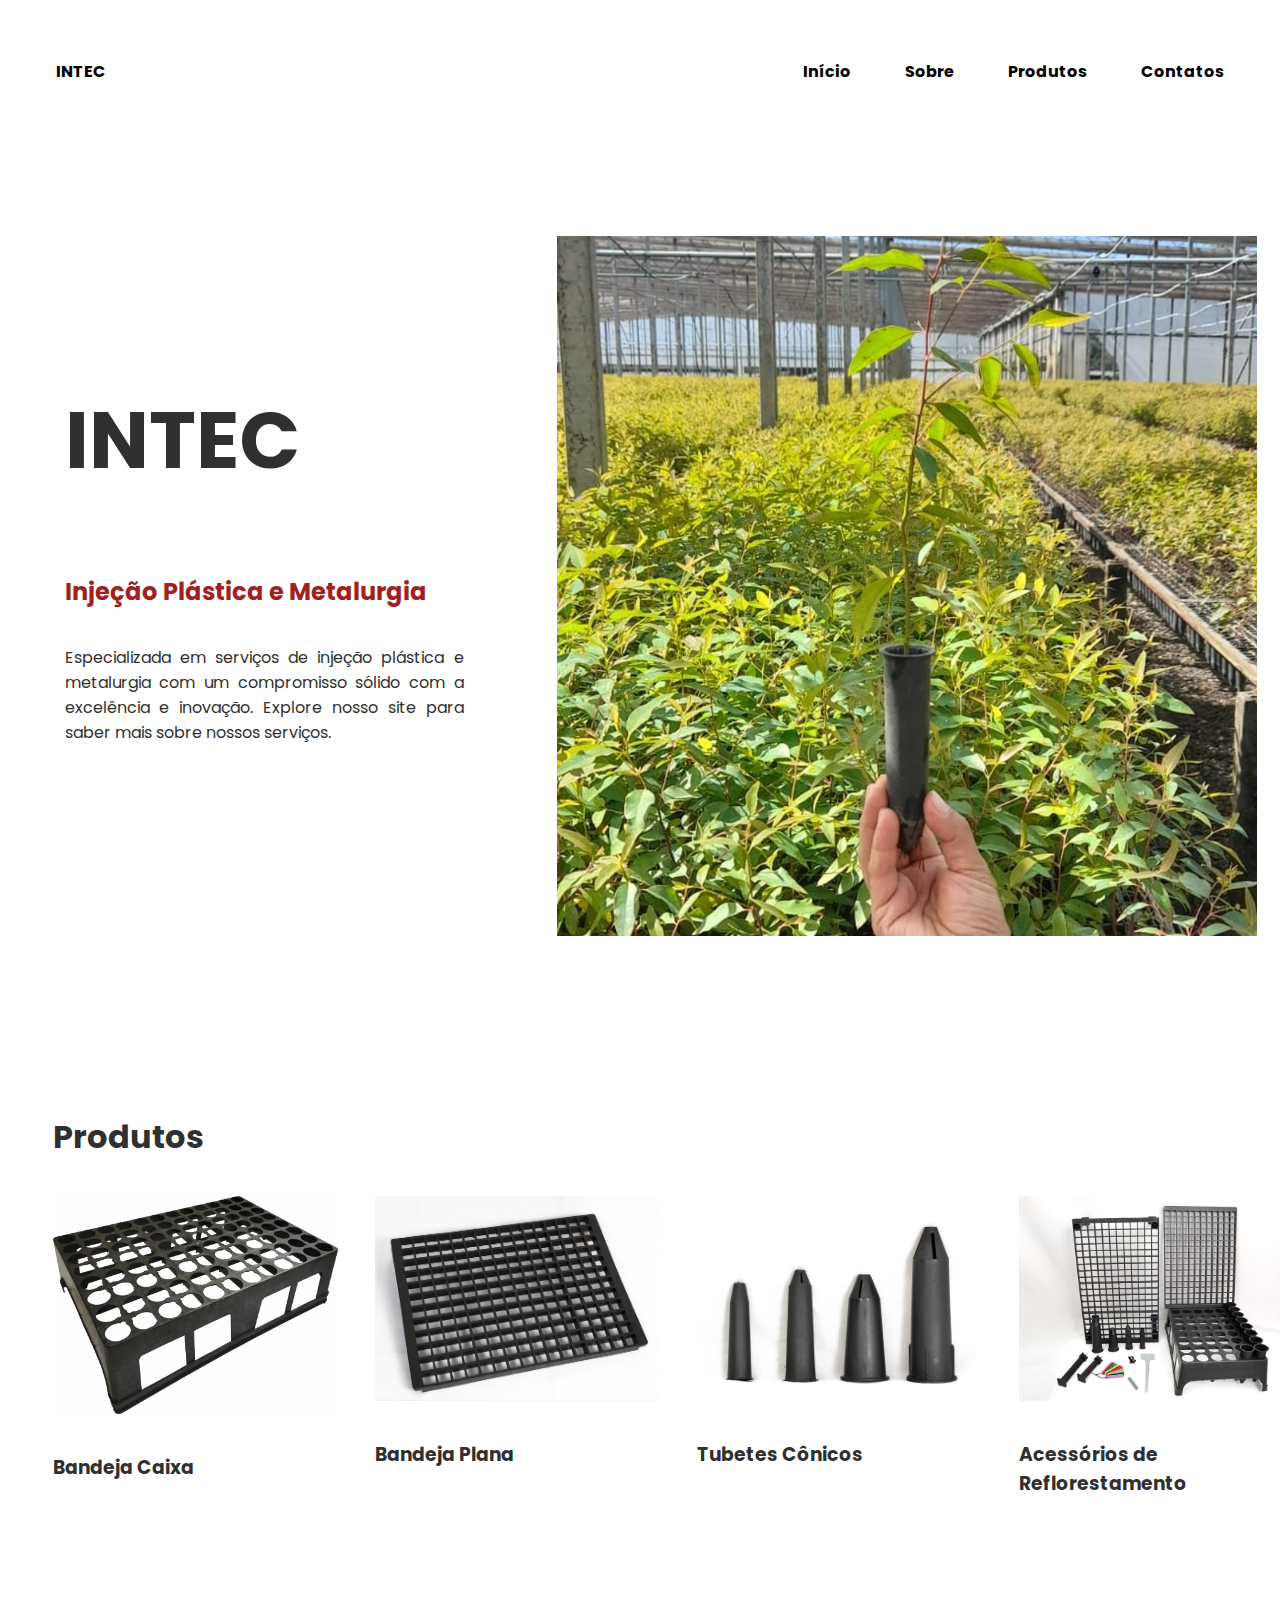
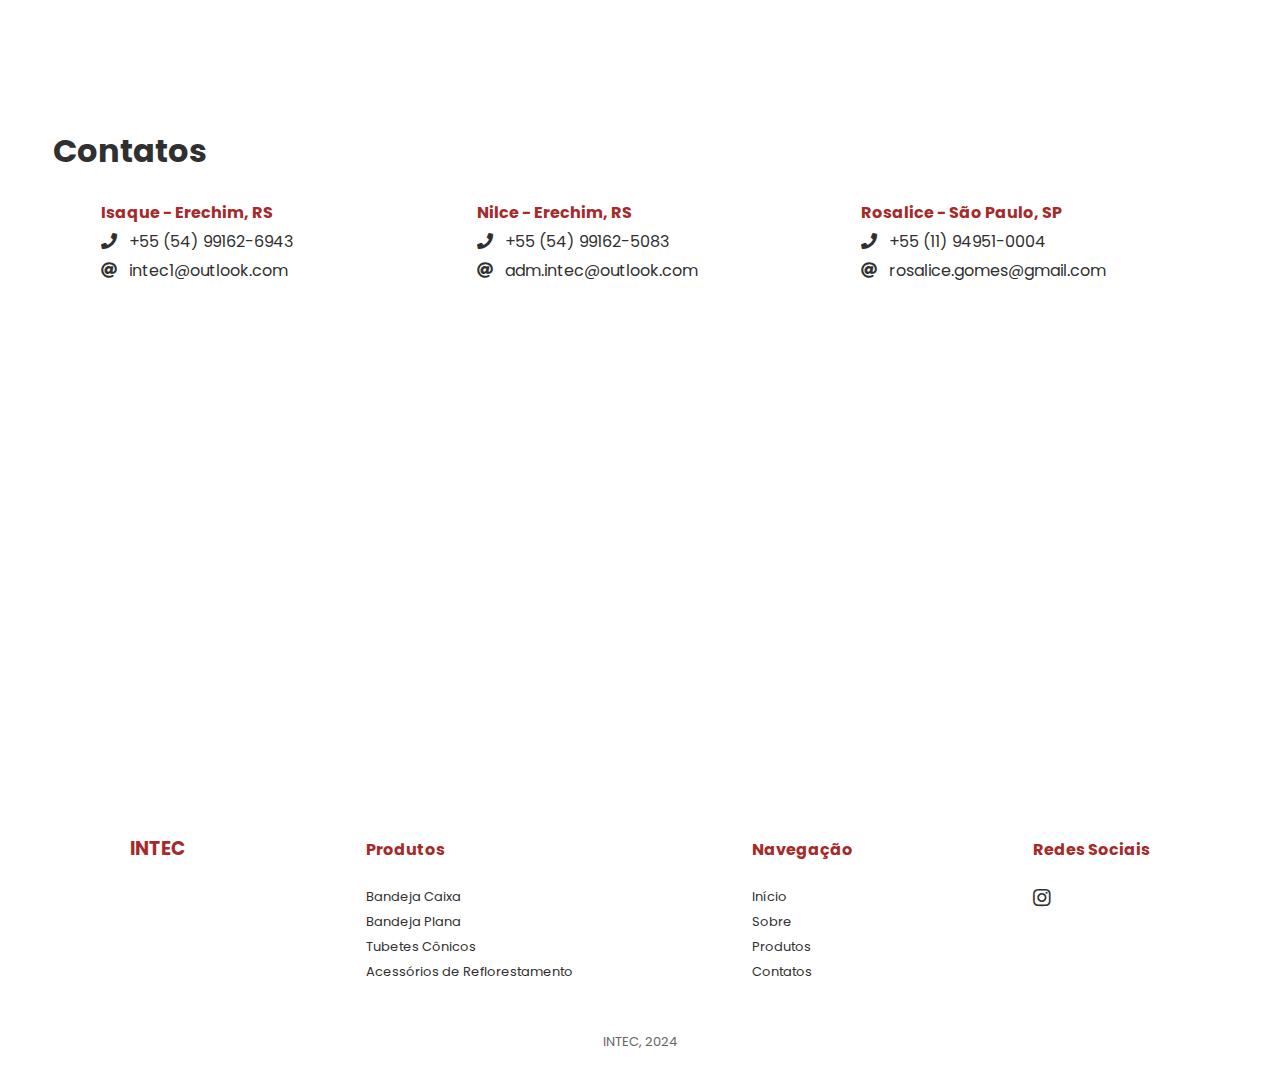
<file: index.html>
<!DOCTYPE html>
<html lang="en">

<head>
    <meta charset="UTF-8" />
    <meta name="viewport" content="width=device-width, initial-scale=1.0" />
    <title>Intec</title>
    <link rel="stylesheet" href="css/styles.css" />
    <script src="javascript/slider.js" defer></script>
    <link rel="stylesheet" href="https://cdnjs.cloudflare.com/ajax/libs/font-awesome/5.15.4/css/all.min.css" />
</head>

<body>
    <!-- HEADER -->
    <header id="header">
        <table>
            <tr>
                <td id="logotipo">INTEC</td>
                <td id="navegacao">
                    <a href="index.html">Início</a>
                    <a href="sobre.html">Sobre</a>
                    <a href="produtos.html">Produtos</a>
                    <a href="contatos.html">Contatos</a>
                </td>
            </tr>
        </table>
    </header>

    <!-- APRESENTAÇÃO -->
    <table id="base">
        <tr>
            <td id="baseTexto">
                <h1 style="font-size: 80px;">INTEC</h1>
                <h2 style="color: rgb(161, 33, 33)">Injeção Plástica e Metalurgia</h2>
                <p>
                    Especializada em serviços de injeção plástica e metalurgia com um compromisso sólido com a excelência e inovação. Explore nosso site para saber mais sobre nossos serviços.
                </p>
            </td>
            <td id="baseImagem"><img src="imagens/capa.jpg" width="700" /></td>
        </tr>
    </table>

    <!-- PRODUTOS -->
    <div id="produtos">
        <h1>Produtos</h1>

    <div id="produtos-home">
        <a href="p1-bandejacaixa.html">
            <img src="imagens/b-caixa/01.jpg">
            <h3>Bandeja Caixa</h3>
        </a>

        <a href="p2-bandejaplana.html">
            <img src="imagens/b-plana/08.jpg">
            <h3>Bandeja Plana</h3>
        </a>
    
        <a href="p3-tubete.html">
            <img src="imagens/tubetes/21-22-23-28.JPG">
            <h3>Tubetes Cônicos</h3>
        </a>

        <a href="p4-acessorios.html">
            <img src="imagens/outros/all.jpg">
            <h3>Acessórios de Reflorestamento</h3>
        </a>

    </div>
</div>
    

    <!-- CONTATO -->
    <div id="contato">
        <h1>Contatos</h1>

        <div id="inner_div">
            <table id="inner_table">
                <tr>
                    <td id="subtitulo">Isaque - Erechim, RS</td>
                    <td id="subtitulo">Nilce - Erechim, RS</td>
                    <td id="subtitulo">Rosalice - São Paulo, SP</td>
                </tr>
                <tr>
                    <td><i class="fas fa-phone"></i> &nbsp; +55 (54) 99162-6943</td>
                    <td><i class="fas fa-phone"></i> &nbsp; +55 (54) 99162-5083</td>
                    <td><i class="fas fa-phone"></i> &nbsp; +55 (11) 94951-0004</td>
                </tr>
                <tr>
                    <td><i class="fas fa-at"></i> &nbsp; intec1@outlook.com</td>
                    <td><i class="fas fa-at"></i> &nbsp; adm.intec@outlook.com</td>
                    <td><i class="fas fa-at"></i> &nbsp; rosalice.gomes@gmail.com</td>
                </tr>
            </table>
        </div>
    </div>

    <div>
        <iframe
            src="https://www.google.com/maps/embed?pb=!1m18!1m12!1m3!1d3533.7043963529622!2d-52.320068725165164!3d-27.664616025038182!2m3!1f0!2f0!3f0!3m2!1i1024!2i768!4f13.1!3m3!1m2!1s0x94e315d5cfa9f915%3A0xd50534d55f619243!2sINTEC!5e0!3m2!1spt-BR!2sbr!4v1713636590989!5m2!1spt-BR!2sbr"
            width="100%" height="350" style="border: 0" allowfullscreen="" loading="lazy"
            referrerpolicy="no-referrer-when-downgrade"></iframe>
    </div>

    <footer>
        <h3>INTEC</h3>
        <div id="produtosRodape">
            <h4 id="subtitulo">Produtos</h4>
            <ul>
                <li><a href="p1-bandejacaixa.html">Bandeja Caixa</a></li>
                <li><a href="p2-bandejaplana.html">Bandeja Plana</a></li>
                <li><a href="p3-tubete.html">Tubetes Cônicos</a></li>
                <li><a href="p4-acessorios.html">Acessórios de Reflorestamento</a></li>
            </ul>
        </div>

        <div id="navegacaoRodape">
            <h4 id="subtitulo">Navegação</h4>
            <ul>
                <li><a href="index.html">Início</a></li>
                <li><a href="sobre.html">Sobre</a></li>
                <li><a href="produtos.html">Produtos</a></li>
                <li><a href="contatos.html">Contatos</a></li>
            </ul>
        </div>

        <div id="socialRodape">
            <h4 id="subtitulo">Redes Sociais</h4>
            <ul>
                <li><a href="https://www.instagram.com/intecmoldeseplasticos_/"><i class="fab fa-instagram"></i></a></li>
            </ul>
        </div>

    </footer>
    <p id="assinatura">INTEC, 2024</p>
</body>

</html>
</file>
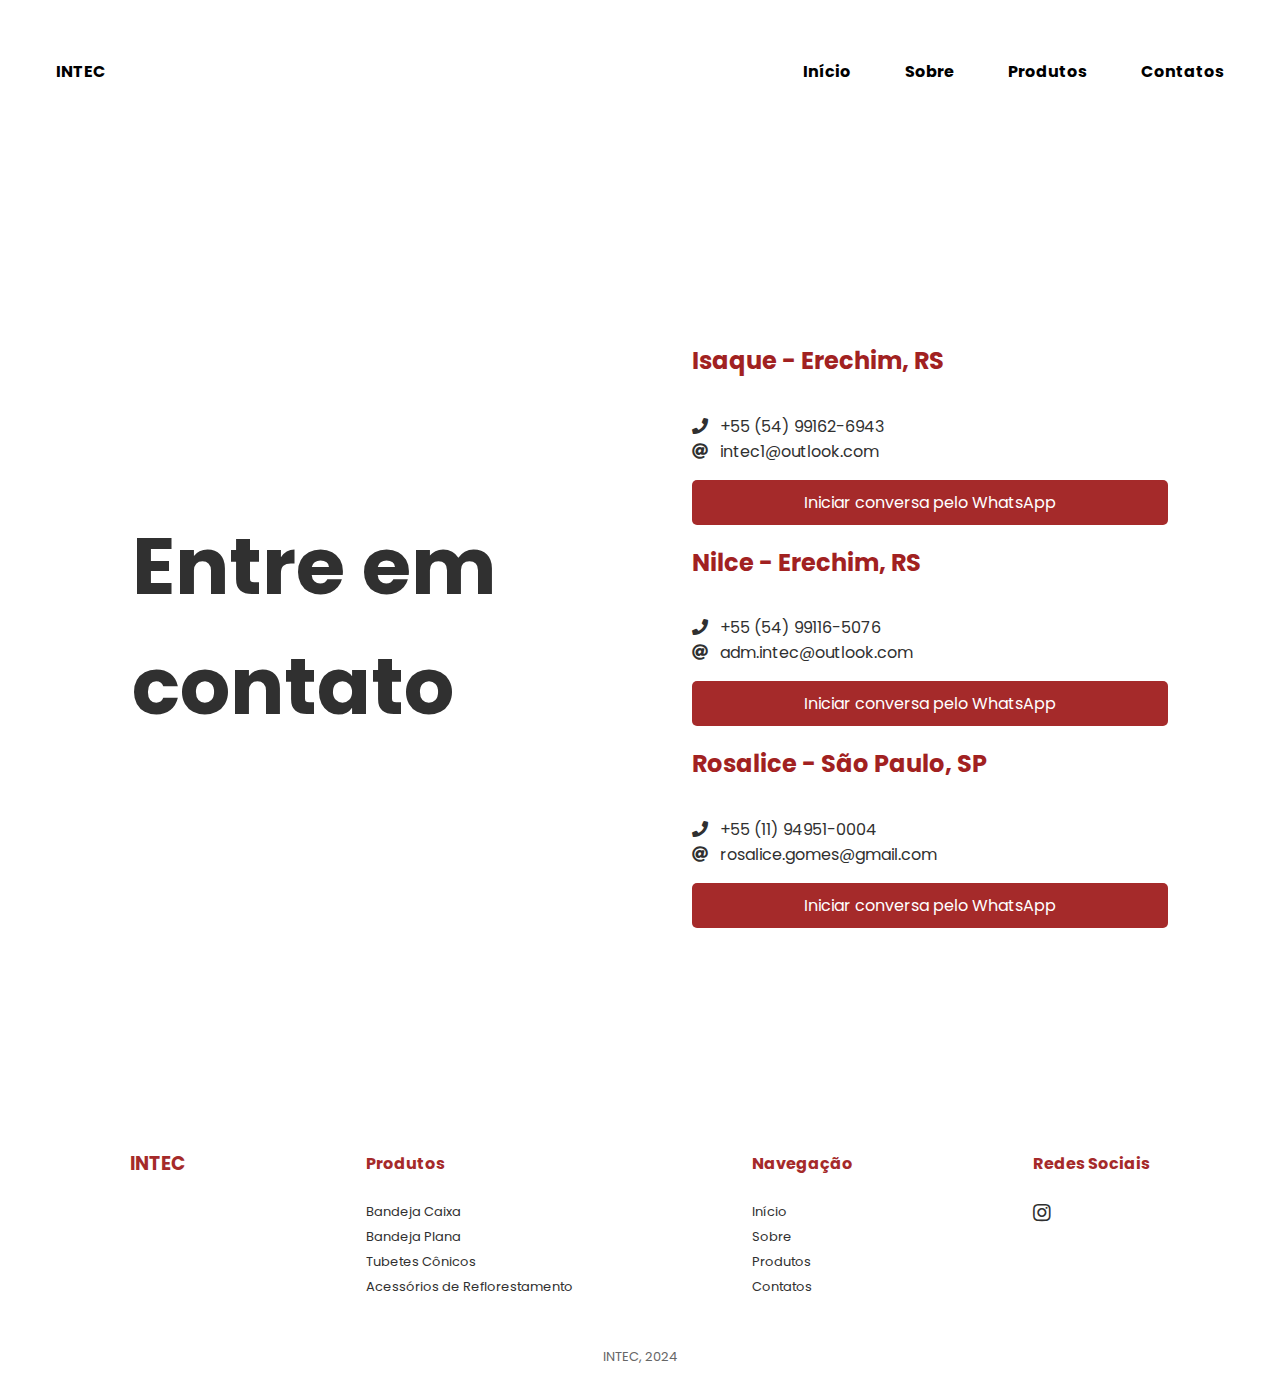
<file: contatos.html>
<!DOCTYPE html>
<html lang="en">
    <head>
        <meta charset="UTF-8">
        <meta name="viewport" content="width=device-width, initial-scale=1.0">
        <title>Contatos - Intec</title>
        <link rel="stylesheet" href="css/styles.css" />
        <link rel="stylesheet" href="https://cdnjs.cloudflare.com/ajax/libs/font-awesome/5.15.4/css/all.min.css">
    </head>
<body>
     <!-- HEADER -->
     <header id="header">
        <table>
            <tr>
                <td id="logotipo">INTEC</td>
                <td id="navegacao">
                    <a href="index.html">Início</a>
                    <a href="sobre.html">Sobre</a>
                    <a href="produtos.html">Produtos</a>
                    <a href="contatos.html">Contatos</a>
                </td>
            </tr>
        </table>
    </header>

    <table id="base2">
        <tr>
            <td> <h1>Entre em contato</h1> </td>
            <td id="baseTexto" style="padding-top: 100px; padding-bottom: 100px;">
                <h2 style="color: rgb(161, 33, 33)">Isaque - Erechim, RS</h2>
                <p><i class="fas fa-phone"></i> &nbsp; +55 (54) 99162-6943<br> <i class="fas fa-at"></i> &nbsp; intec1@outlook.com</p>
    
                <button id="btnWpp" onclick="iniciarConversa1()">Iniciar conversa pelo WhatsApp</button>
    
                <script>
                    function iniciarConversa1() {
                        var numero = "54991626943";
                        var mensagem = "Olá! Gostaria de fazer um pedido.";
                
                        var linkWhatsapp = "https://wa.me/" + numero + "?text=" + encodeURIComponent(mensagem);
                
                        window.open(linkWhatsapp, '_blank');
                    }
                </script>
    
                <h2 style="color: rgb(161, 33, 33)">Nilce - Erechim, RS</h2>
                <p><i class="fas fa-phone"></i> &nbsp; +55 (54) 99116-5076<br> <i class="fas fa-at"></i> &nbsp; adm.intec@outlook.com</p>
    
                <button id="btnWpp" onclick="iniciarConversa2()">Iniciar conversa pelo WhatsApp</button>
    
                    <script>
                        function iniciarConversa2() {
                            var numero = "54991165076";
                            var mensagem = "Olá! Gostaria de fazer um pedido.";
                    
                            var linkWhatsapp = "https://wa.me/" + numero + "?text=" + encodeURIComponent(mensagem);
                    
                            window.open(linkWhatsapp, '_blank');
                        }
                    </script>
                
                <h2 style="color: rgb(161, 33, 33)">Rosalice - São Paulo, SP</h2>
                <p><i class="fas fa-phone"></i> &nbsp; +55 (11) 94951-0004<br> <i class="fas fa-at"></i> &nbsp; rosalice.gomes@gmail.com</p>
    
                <button id="btnWpp" onclick="iniciarConversa3()">Iniciar conversa pelo WhatsApp</button>
    
                <script>
                    function iniciarConversa3() {
                        var numero = "11949510004";
                        var mensagem = "Olá! Gostaria de fazer um pedido.";
                
                        var linkWhatsapp = "https://wa.me/" + numero + "?text=" + encodeURIComponent(mensagem);
                
                        window.open(linkWhatsapp, '_blank');
                    }
                </script>
            </td>
            
        </tr>
        
    </table>

    <footer>
        <h3>INTEC</h3>
        <div id="produtosRodape">
            <h4 id="subtitulo">Produtos</h4>
            <ul>
                <li><a href="p1-bandejacaixa.html">Bandeja Caixa</a></li>
                <li><a href="p2-bandejaplana.html">Bandeja Plana</a></li>
                <li><a href="p3-tubete.html">Tubetes Cônicos</a></li>
                <li><a href="p4-acessorios.html">Acessórios de Reflorestamento</a></li>
            </ul>
        </div>

        <div id="navegacaoRodape">
            <h4 id="subtitulo">Navegação</h4>
            <ul>
                <li><a href="index.html">Início</a></li>
                <li><a href="sobre.html">Sobre</a></li>
                <li><a href="produtos.html">Produtos</a></li>
                <li><a href="contatos.html">Contatos</a></li>
            </ul>
        </div>

        <div id="socialRodape">
            <h4 id="subtitulo">Redes Sociais</h4>
            <ul>
                <li><a href="https://www.instagram.com/intecmoldeseplasticos_/"><i class="fab fa-instagram"></i></a></li>
            </ul>
        </div>

    </footer>
    <p id="assinatura">INTEC, 2024</p>           
</body>
</html>
</file>
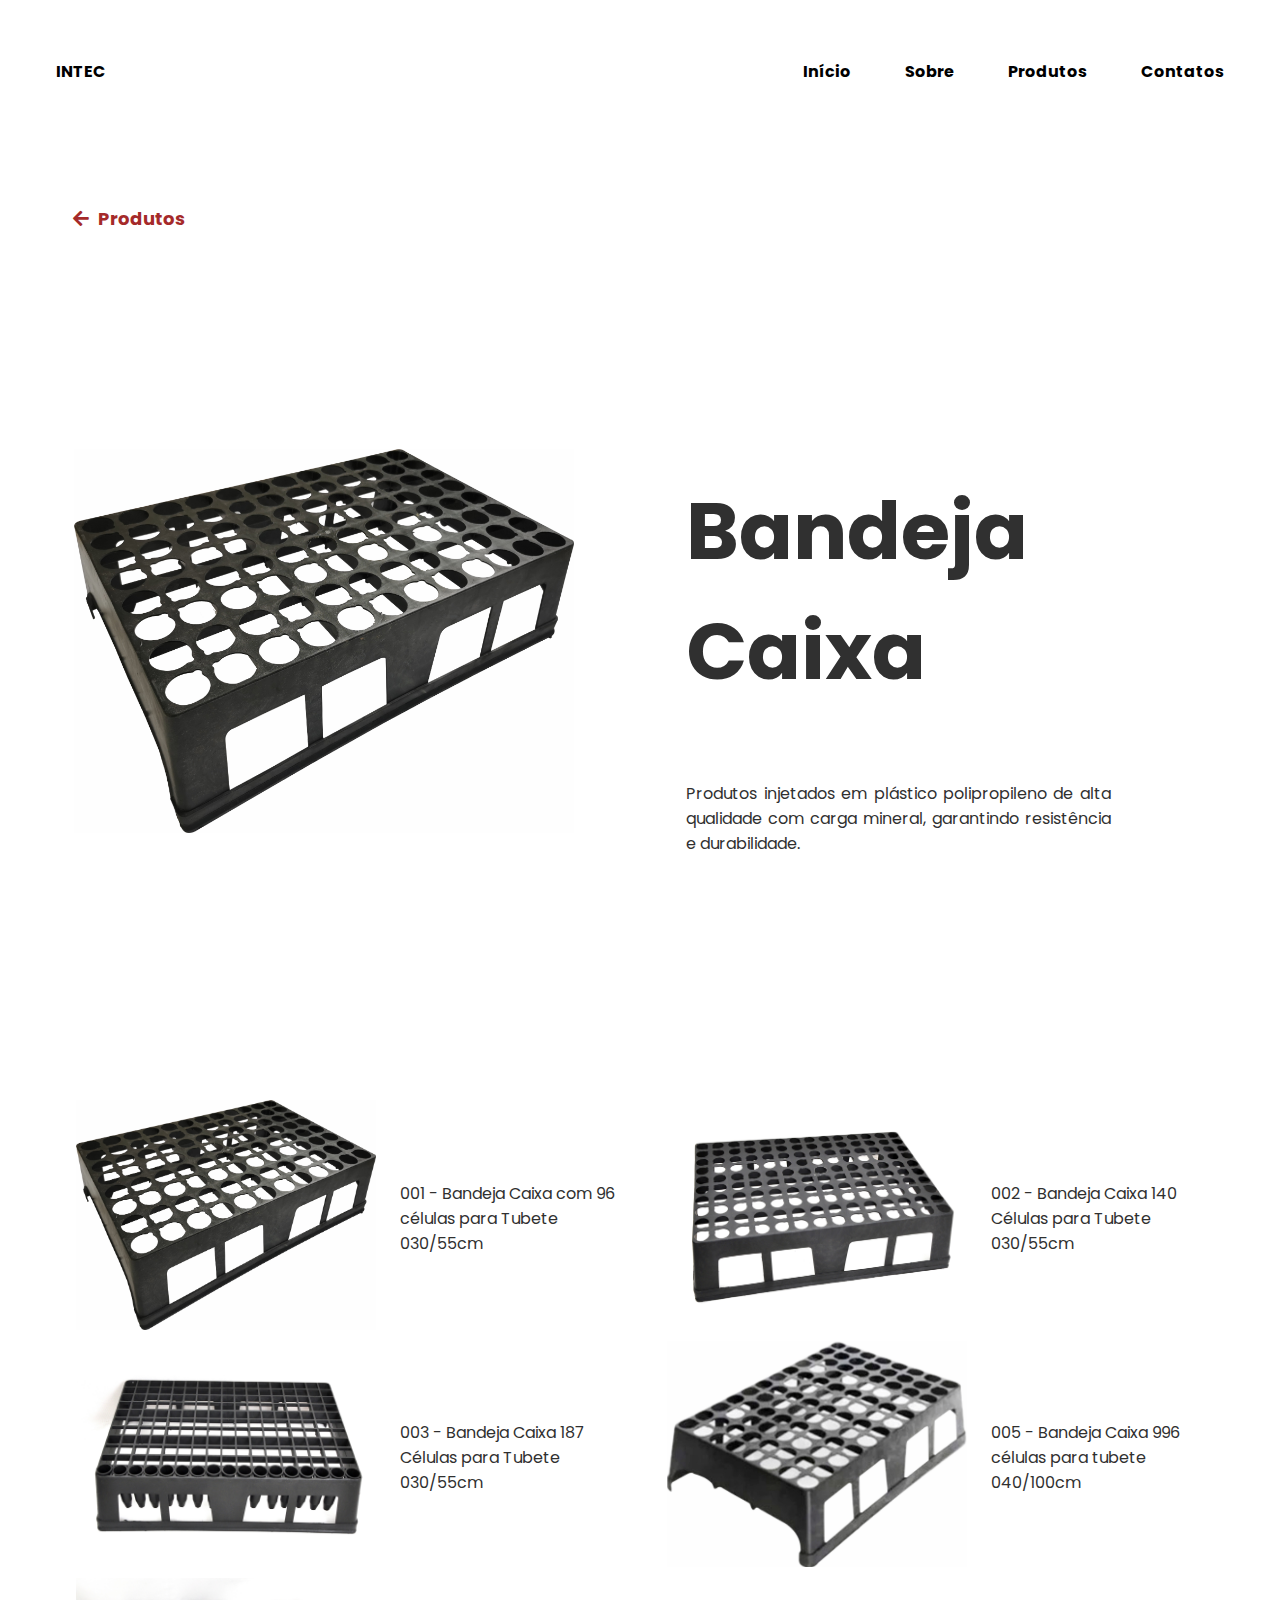
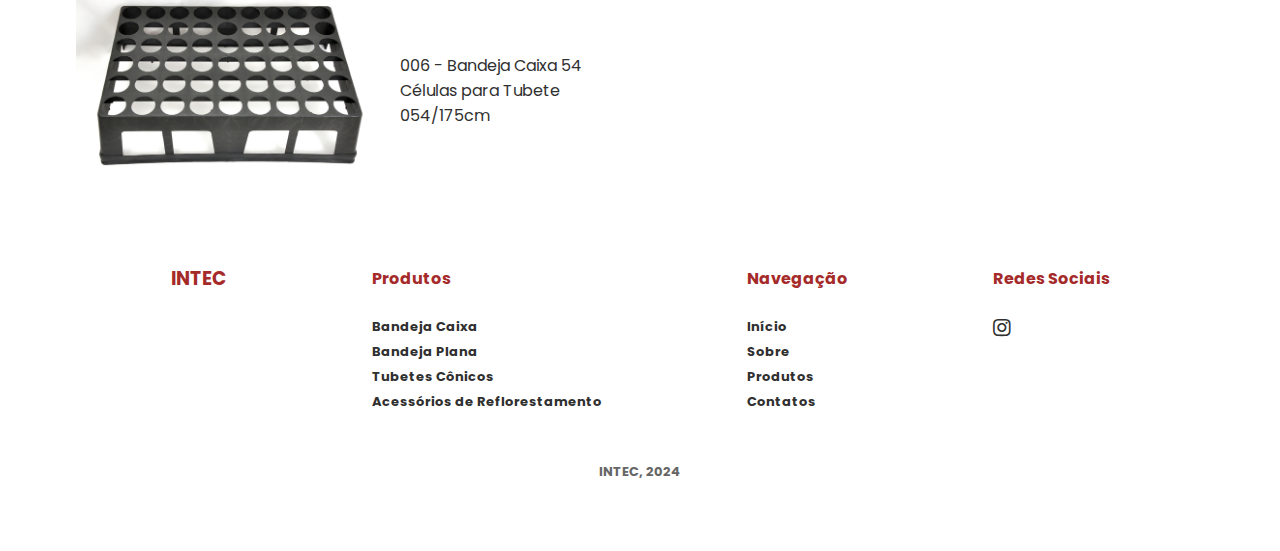
<file: p1-bandejacaixa.html>
<!DOCTYPE html>
<html lang="en">

<head>
    <meta charset="UTF-8">
    <meta name="viewport" content="width=device-width, initial-scale=1.0">
    <title>Bandeja Caixa - Intec</title>
    <link rel="stylesheet" href="css/styles.css" />
    <link rel="stylesheet" href="https://cdnjs.cloudflare.com/ajax/libs/font-awesome/5.15.4/css/all.min.css">
</head>

<body>
    <!-- HEADER -->
    <header id="header">
        <table>
            <tr>
                <td id="logotipo">INTEC</td>
                <td id="navegacao">
                    <a href="index.html">Início</a>
                    <a href="sobre.html">Sobre</a>
                    <a href="produtos.html">Produtos</a>
                    <a href="contatos.html">Contatos</a>
                </td>
            </tr>
        </table>
    </header>

    <div id="produtos">
        <div id="botaoVoltar">
            <button class="botao-voltar" onclick="voltarPagina()">
                <i class="fas fa-arrow-left"></i> Produtos
            </button>
        
            <script>
                function voltarPagina() {
                    window.history.back();
                }
            </script>
    
    </div>

        <table id="base">
            <tr>
                <td><img src="imagens/b-caixa/01.jpg" width="500px"></td>
                <td id="baseTexto">
                    <h1>Bandeja Caixa</h1>
                    <p>
                        Produtos injetados em plástico polipropileno de alta qualidade com carga mineral, garantindo resistência e durabilidade.
                    </p>
                </td>
            </tr>
        </table>
        
        <br>
        <br>
    <div id="quadroImagem">
        <table>
            <tr>
                <td><img src="imagens/b-caixa/01.jpg" width="300px"></td>
                <td><p>001 - Bandeja Caixa com 96 células para Tubete 030/55cm</p></td>

                <td><img src="imagens/b-caixa/02.JPG" width="300px"></td>
                <td><p>002 - Bandeja Caixa 140 Células para Tubete 030/55cm </p></td>
            </tr>
            <tr>
                <td><img src="imagens/b-caixa/03.JPG" width="300px"></td>
                <td><p>003 - Bandeja Caixa 187 Células para Tubete 030/55cm </p></td>

                <td><img src="imagens/b-caixa/05.jpg" width="300px"></td>
                <td><p>005 - Bandeja Caixa 996 células para tubete 040/100cm </p></td>
            </tr>
            <tr>
                <td><img src="imagens/b-caixa/06.jpg" width="300px"></td>
                <td><p>006 - Bandeja Caixa 54 Células
                    para Tubete 054/175cm</p></td>

            </tr>
        </table>
    </div>

    <footer>
        <h3>INTEC</h3>
        <div id="produtosRodape">
            <h4 id="subtitulo">Produtos</h4>
            <ul>
                <li><a href="p1-bandejacaixa.html">Bandeja Caixa</a></li>
                <li><a href="p2-bandejaplana.html">Bandeja Plana</a></li>
                <li><a href="p3-tubete.html">Tubetes Cônicos</a></li>
                <li><a href="p4-acessorios.html">Acessórios de Reflorestamento</a></li>
            </ul>
        </div>

        <div id="navegacaoRodape">
            <h4 id="subtitulo">Navegação</h4>
            <ul>
                <li><a href="index.html">Início</a></li>
                <li><a href="sobre.html">Sobre</a></li>
                <li><a href="produtos.html">Produtos</a></li>
                <li><a href="contatos.html">Contatos</a></li>
            </ul>
        </div>

        <div id="socialRodape">
            <h4 id="subtitulo">Redes Sociais</h4>
            <ul>
                <li><a href="https://www.instagram.com/intecmoldeseplasticos_/"><i class="fab fa-instagram"></i></a></li>
            </ul>
        </div>

    </footer>
    <p id="assinatura">INTEC, 2024</p>
</body>

</html>
</file>
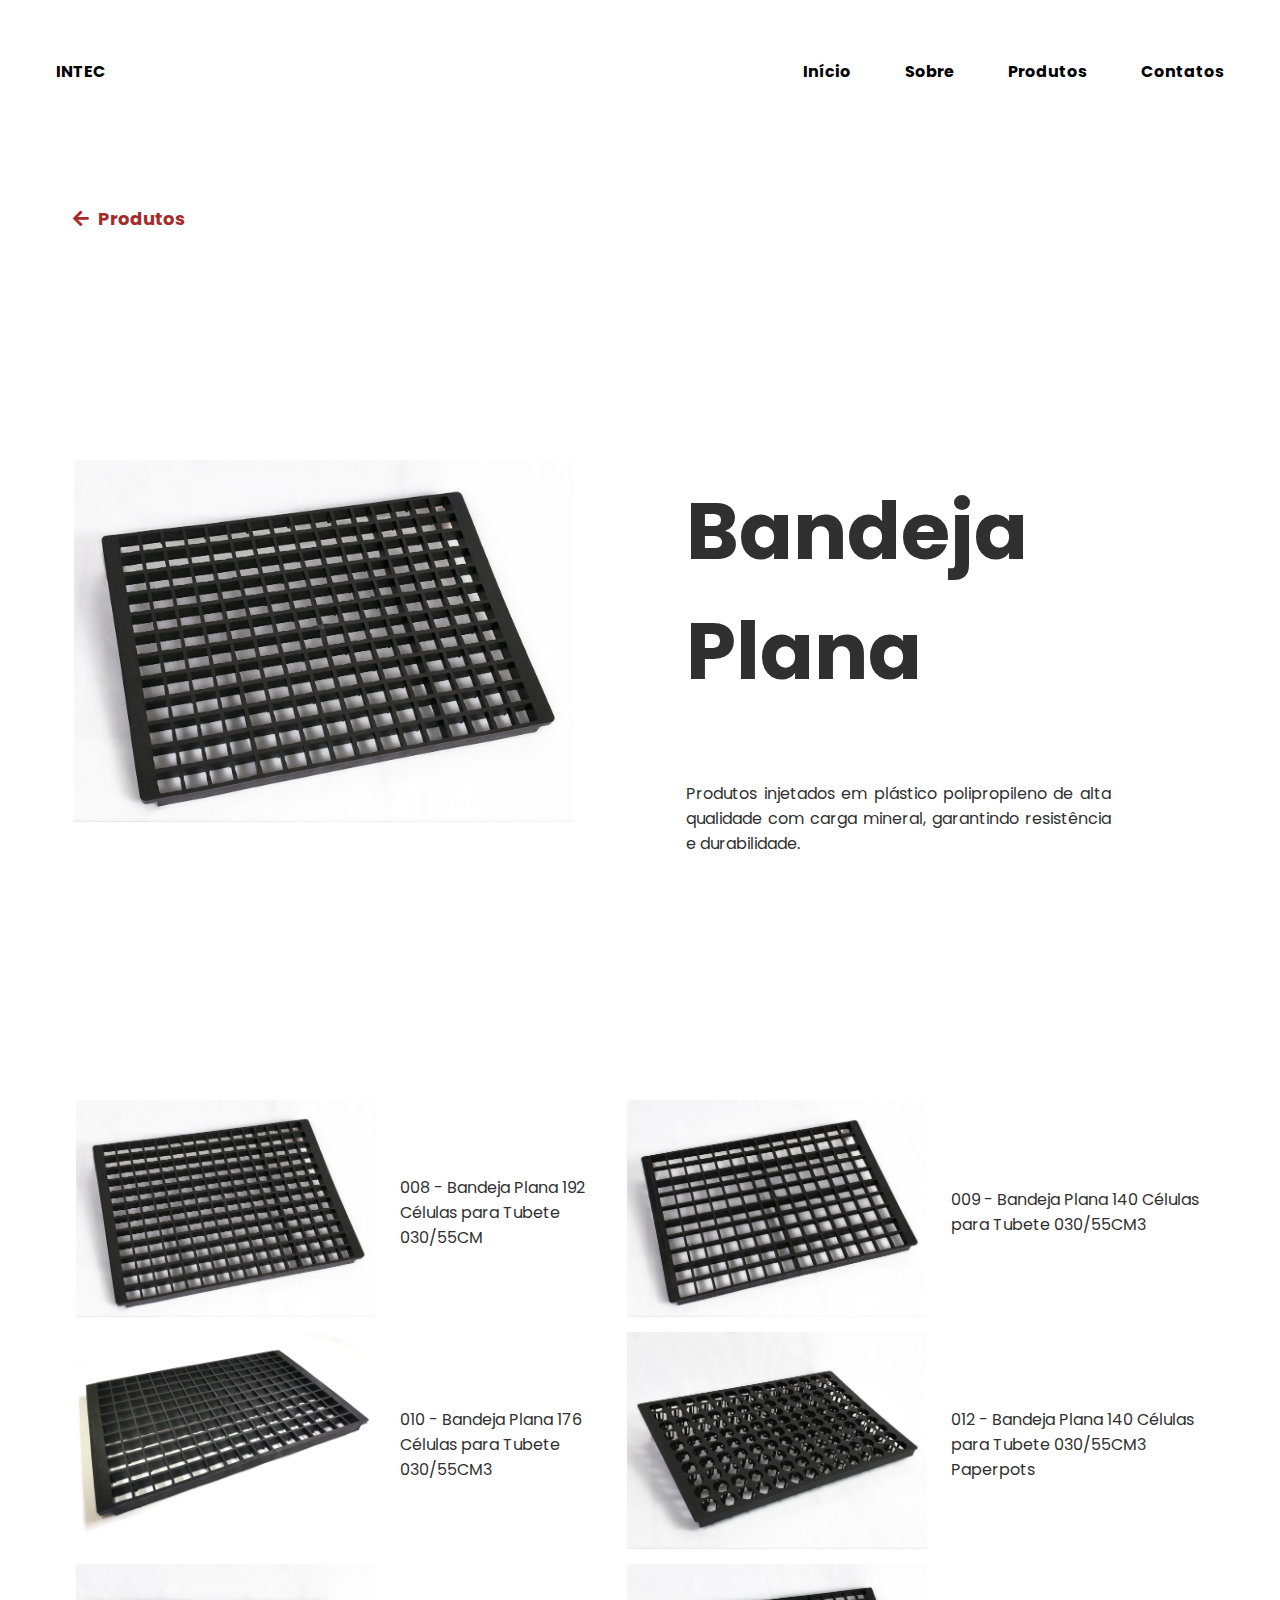
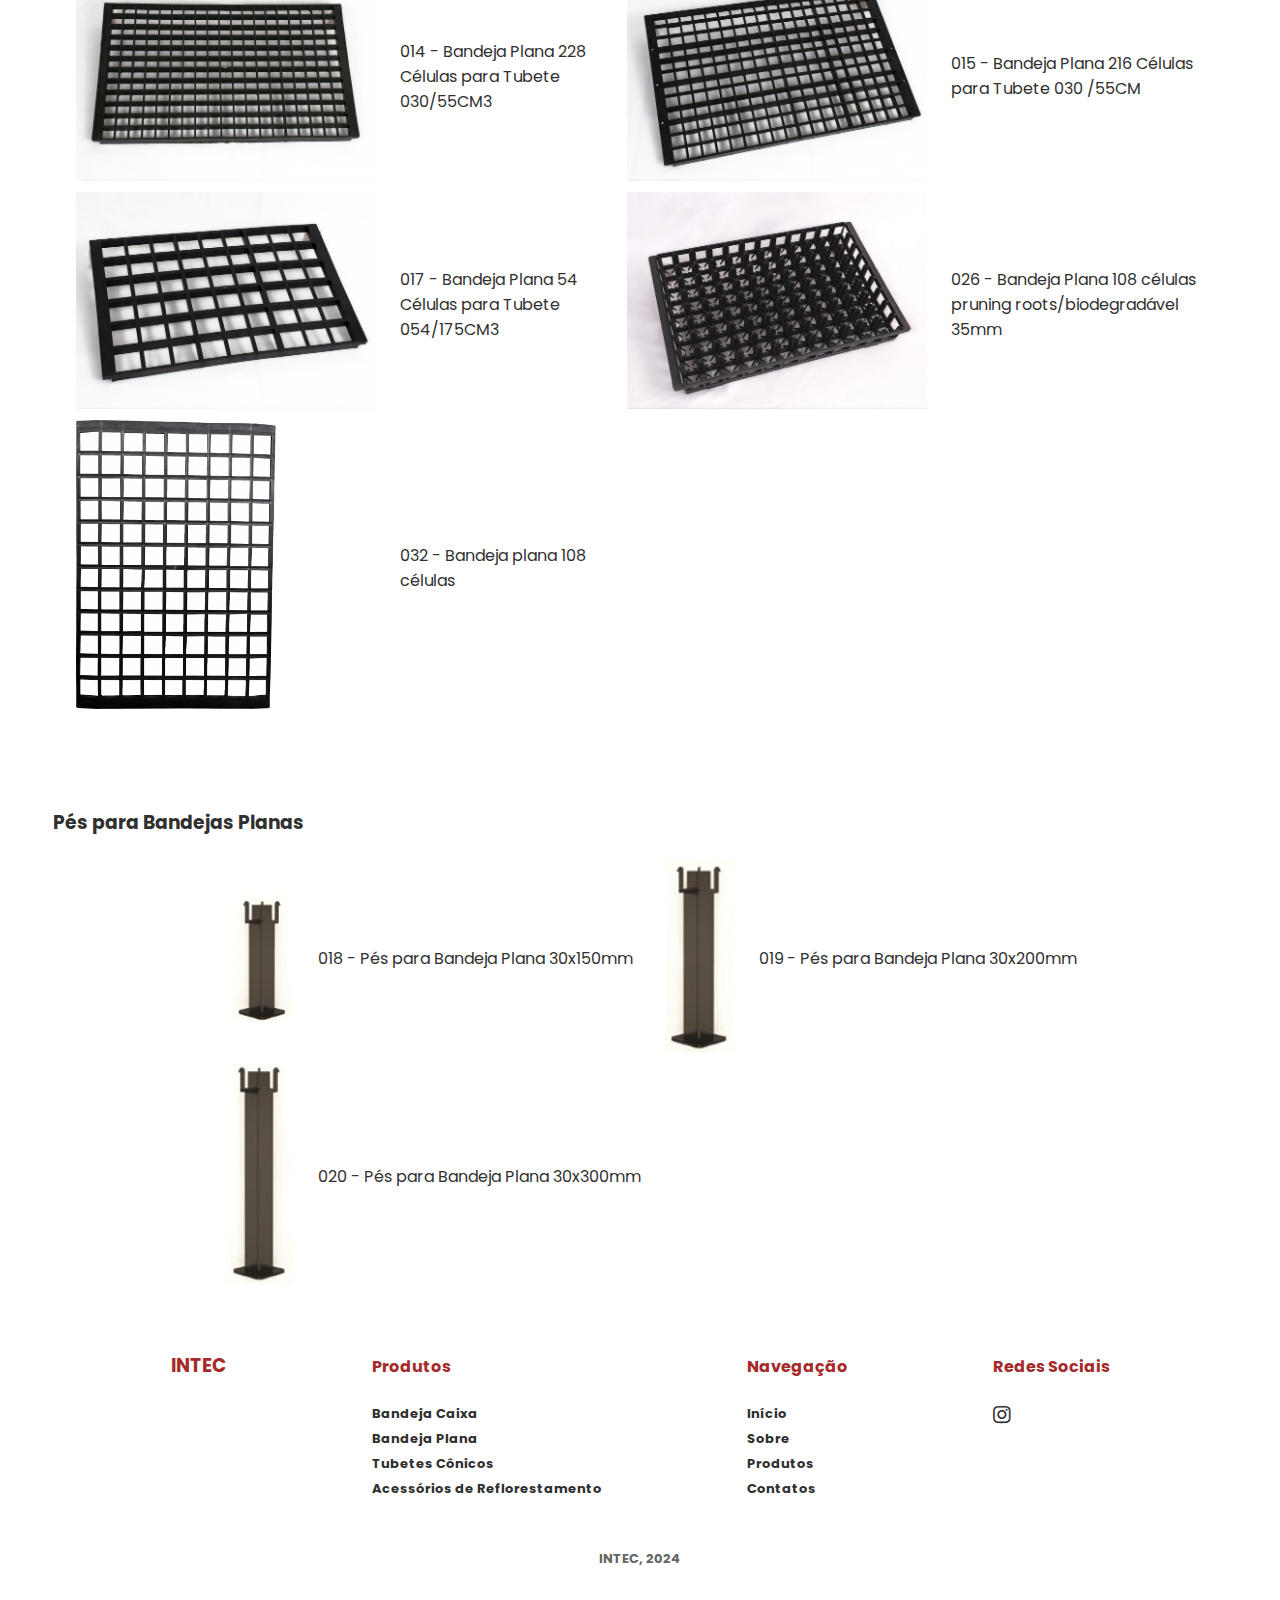
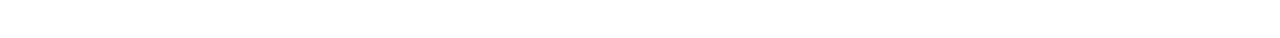
<file: p2-bandejaplana.html>
<!DOCTYPE html>
<html lang="en">

<head>
    <meta charset="UTF-8">
    <meta name="viewport" content="width=device-width, initial-scale=1.0">
    <title>Bandeja Plana - Intec</title>
    <link rel="stylesheet" href="css/styles.css" />
    <link rel="stylesheet" href="https://cdnjs.cloudflare.com/ajax/libs/font-awesome/5.15.4/css/all.min.css">
</head>

<body>
    <!-- HEADER -->
    <header id="header">
        <table>
            <tr>
                <td id="logotipo">INTEC</td>
                <td id="navegacao">
                    <a href="index.html">Início</a>
                    <a href="sobre.html">Sobre</a>
                    <a href="produtos.html">Produtos</a>
                    <a href="contatos.html">Contatos</a>
                </td>
            </tr>
        </table>
    </header>

    <div id="produtos">
        <div id="botaoVoltar">
            <button class="botao-voltar" onclick="voltarPagina()">
                <i class="fas fa-arrow-left"></i> Produtos
            </button>
        
            <script>
                function voltarPagina() {
                    window.history.back();
                }
            </script>
    
    </div>

        <table id="base">
            <tr>
                <td><img src="imagens/b-plana/08.jpg" width="500px"></td>
                <td id="baseTexto">
                    <h1>Bandeja Plana</h1>
                    <p>
                        Produtos injetados em plástico polipropileno de alta qualidade com carga mineral, garantindo resistência e durabilidade.
                    </p>
                </td>
            </tr>
        </table>
        
        <br>
        <br>
    <div id="quadroImagem">
        <table>
            <tr>
                <td><img src="imagens/b-plana/08.jpg" width="300px"></td>
                <td><p>008 - Bandeja Plana 192 Células para Tubete 030/55CM</p></td>

                <td><img src="imagens/b-plana/09.jpg" width="300px"></td>
                <td><p>009 - Bandeja Plana 140 Células
                    para Tubete 030/55CM3</p></td>
            </tr>
            <tr>
                <td><img src="imagens/b-plana/10.jpg" width="300px"></td>
                <td><p>010 - Bandeja Plana 176 Células
                    para Tubete 030/55CM3</p></td>

                <td><img src="imagens/b-plana/12.jpg" width="300px"></td>
                <td><p>012 - Bandeja Plana 140 Células
                    para Tubete 030/55CM3
                    Paperpots </p></td>
            </tr>
            <tr>
                <td><img src="imagens/b-plana/14.jpg" width="300px"></td>
                <td><p>014 - Bandeja Plana 228 Células
                    para Tubete 030/55CM3</p></td>

                <td><img src="imagens/b-plana/15.jpg" width="300px"></td>
                <td><p>015 - Bandeja Plana 216 Células
                    para Tubete 030 /55CM</p></td>
            </tr>

            <tr>
                <td><img src="imagens/b-plana/17.jpg" width="300px"></td>
                <td><p>017 - Bandeja Plana 54 Células
                    para Tubete 054/175CM3</p></td>

                <td><img src="imagens/b-plana/26.jpg" width="300px"></td>
                <td><p>026 - Bandeja Plana 108 células pruning roots/biodegradável 35mm</p></td>
            </tr>

            <tr>
                <td><img src="imagens/b-plana/32.jpg" width="200px"></td>
                <td><p>032 - Bandeja plana 108 células</p></td>

            </tr>
        </table>
    </div>
    <br>
    <br>
    
    <h3>Pés para Bandejas Planas</h3>
    <div id="quadroImagem">
        <table>
            <tr>
                <td><img src="imagens/b-plana/18.jpg" width="70px"></td>
                <td><p>018 - Pés para Bandeja
                    Plana 30x150mm</p></td>

                <td><img src="imagens/b-plana/19.jpg" width="70px"></td>
                <td><p>019 - Pés para Bandeja
                    Plana 30x200mm</p></td>
            </tr>
            <tr>
                <td><img src="imagens/b-plana/20.jpg" width="70px"></td>
                <td><p>020 - Pés para Bandeja
                    Plana 30x300mm</p></td>
            </tr>
       
        </table>
    </div>

    <footer>
        <h3>INTEC</h3>
        <div id="produtosRodape">
            <h4 id="subtitulo">Produtos</h4>
            <ul>
                <li><a href="p1-bandejacaixa.html">Bandeja Caixa</a></li>
                <li><a href="p2-bandejaplana.html">Bandeja Plana</a></li>
                <li><a href="p3-tubete.html">Tubetes Cônicos</a></li>
                <li><a href="p4-acessorios.html">Acessórios de Reflorestamento</a></li>
            </ul>
        </div>

        <div id="navegacaoRodape">
            <h4 id="subtitulo">Navegação</h4>
            <ul>
                <li><a href="index.html">Início</a></li>
                <li><a href="sobre.html">Sobre</a></li>
                <li><a href="produtos.html">Produtos</a></li>
                <li><a href="contatos.html">Contatos</a></li>
            </ul>
        </div>

        <div id="socialRodape">
            <h4 id="subtitulo">Redes Sociais</h4>
            <ul>
                <li><a href="https://www.instagram.com/intecmoldeseplasticos_/"><i class="fab fa-instagram"></i></a></li>
            </ul>
        </div>

    </footer>
    <p id="assinatura">INTEC, 2024</p>
</body>

</html>
</file>
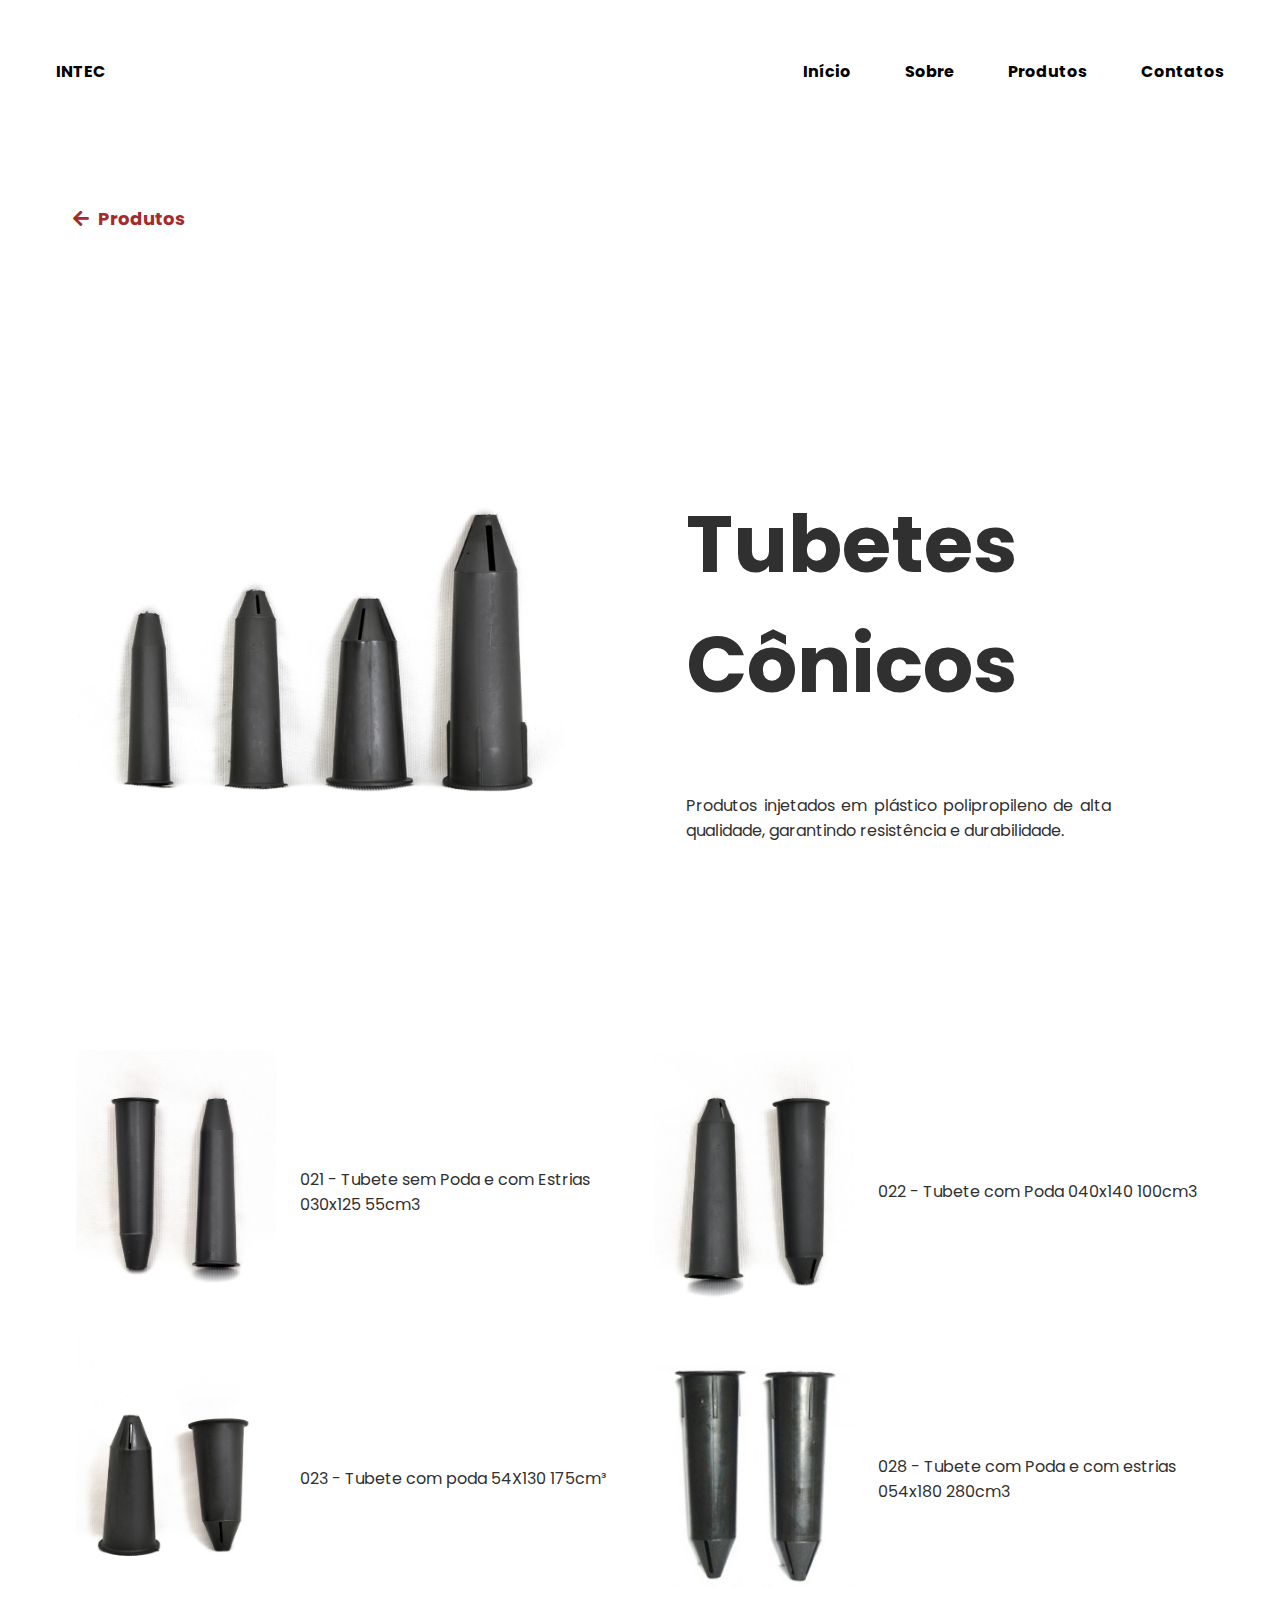
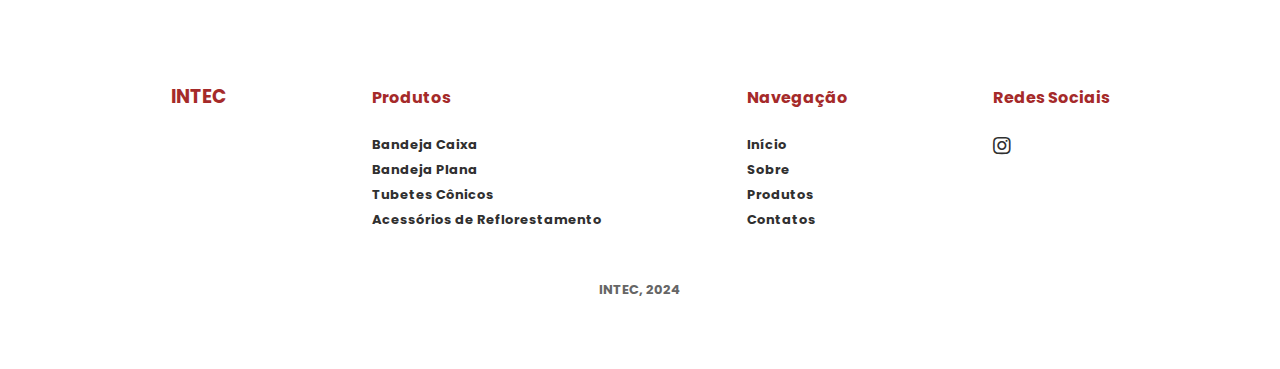
<file: p3-tubete.html>
<!DOCTYPE html>
<html lang="en">

<head>
    <meta charset="UTF-8">
    <meta name="viewport" content="width=device-width, initial-scale=1.0">
    <title>Tubetes - Intec</title>
    <link rel="stylesheet" href="css/styles.css" />
    <link rel="stylesheet" href="https://cdnjs.cloudflare.com/ajax/libs/font-awesome/5.15.4/css/all.min.css">
</head>

<body>
    <!-- HEADER -->
    <header id="header">
        <table>
            <tr>
                <td id="logotipo">INTEC</td>
                <td id="navegacao">
                    <a href="index.html">Início</a>
                    <a href="sobre.html">Sobre</a>
                    <a href="produtos.html">Produtos</a>
                    <a href="contatos.html">Contatos</a>
                </td>
            </tr>
        </table>
    </header>

    <div id="produtos">
        <div id="botaoVoltar">
            <button class="botao-voltar" onclick="voltarPagina()">
                <i class="fas fa-arrow-left"></i> Produtos
            </button>
        
            <script>
                function voltarPagina() {
                    window.history.back();
                }
            </script>
    
    </div>

        <table id="base">
            <tr>
                <td><img src="imagens/tubetes/21-22-23-28.JPG" width="500px"></td>
                <td id="baseTexto">
                    <h1>Tubetes Cônicos</h1>
                    <p>
                        Produtos injetados em plástico polipropileno de alta qualidade, garantindo resistência e durabilidade.
                    </p>
                </td>
            </tr>
        </table>
        

        <div id="quadroImagem">
            <table>
                <tr>
                    <td><img src="imagens/tubetes/21.JPG" width="200px"></td>
                    <td><p>021 - Tubete sem Poda e com Estrias 030x125 55cm3</p></td>
    
                    <td><img src="imagens/tubetes/22.JPG" width="200px"></td>
                    <td><p>022 - Tubete com Poda 040x140 100cm3</p></td>
                </tr>
                <tr>
                    <td><img src="imagens/tubetes/23.JPG" width="200px"></td>
                    <td><p>023 - Tubete com poda 54X130 175cm³</p></td>
    
                    <td><img src="imagens/tubetes/28.jpg" width="200px"></td>
                    <td><p>028 - Tubete com Poda e com estrias 054x180 280cm3</p></td>
                </tr>
            </table>
        </div>

    <footer>
        <h3>INTEC</h3>
        <div id="produtosRodape">
            <h4 id="subtitulo">Produtos</h4>
            <ul>
                <li><a href="p1-bandejacaixa.html">Bandeja Caixa</a></li>
                <li><a href="p2-bandejaplana.html">Bandeja Plana</a></li>
                <li><a href="p3-tubete.html">Tubetes Cônicos</a></li>
                <li><a href="p4-acessorios.html">Acessórios de Reflorestamento</a></li>
            </ul>
        </div>

        <div id="navegacaoRodape">
            <h4 id="subtitulo">Navegação</h4>
            <ul>
                <li><a href="index.html">Início</a></li>
                <li><a href="sobre.html">Sobre</a></li>
                <li><a href="produtos.html">Produtos</a></li>
                <li><a href="contatos.html">Contatos</a></li>
            </ul>
        </div>

        <div id="socialRodape">
            <h4 id="subtitulo">Redes Sociais</h4>
            <ul>
                <li><a href="https://www.instagram.com/intecmoldeseplasticos_/"><i class="fab fa-instagram"></i></a></li>
            </ul>
        </div>

    </footer>
    <p id="assinatura">INTEC, 2024</p>
</body>

</html>
</file>
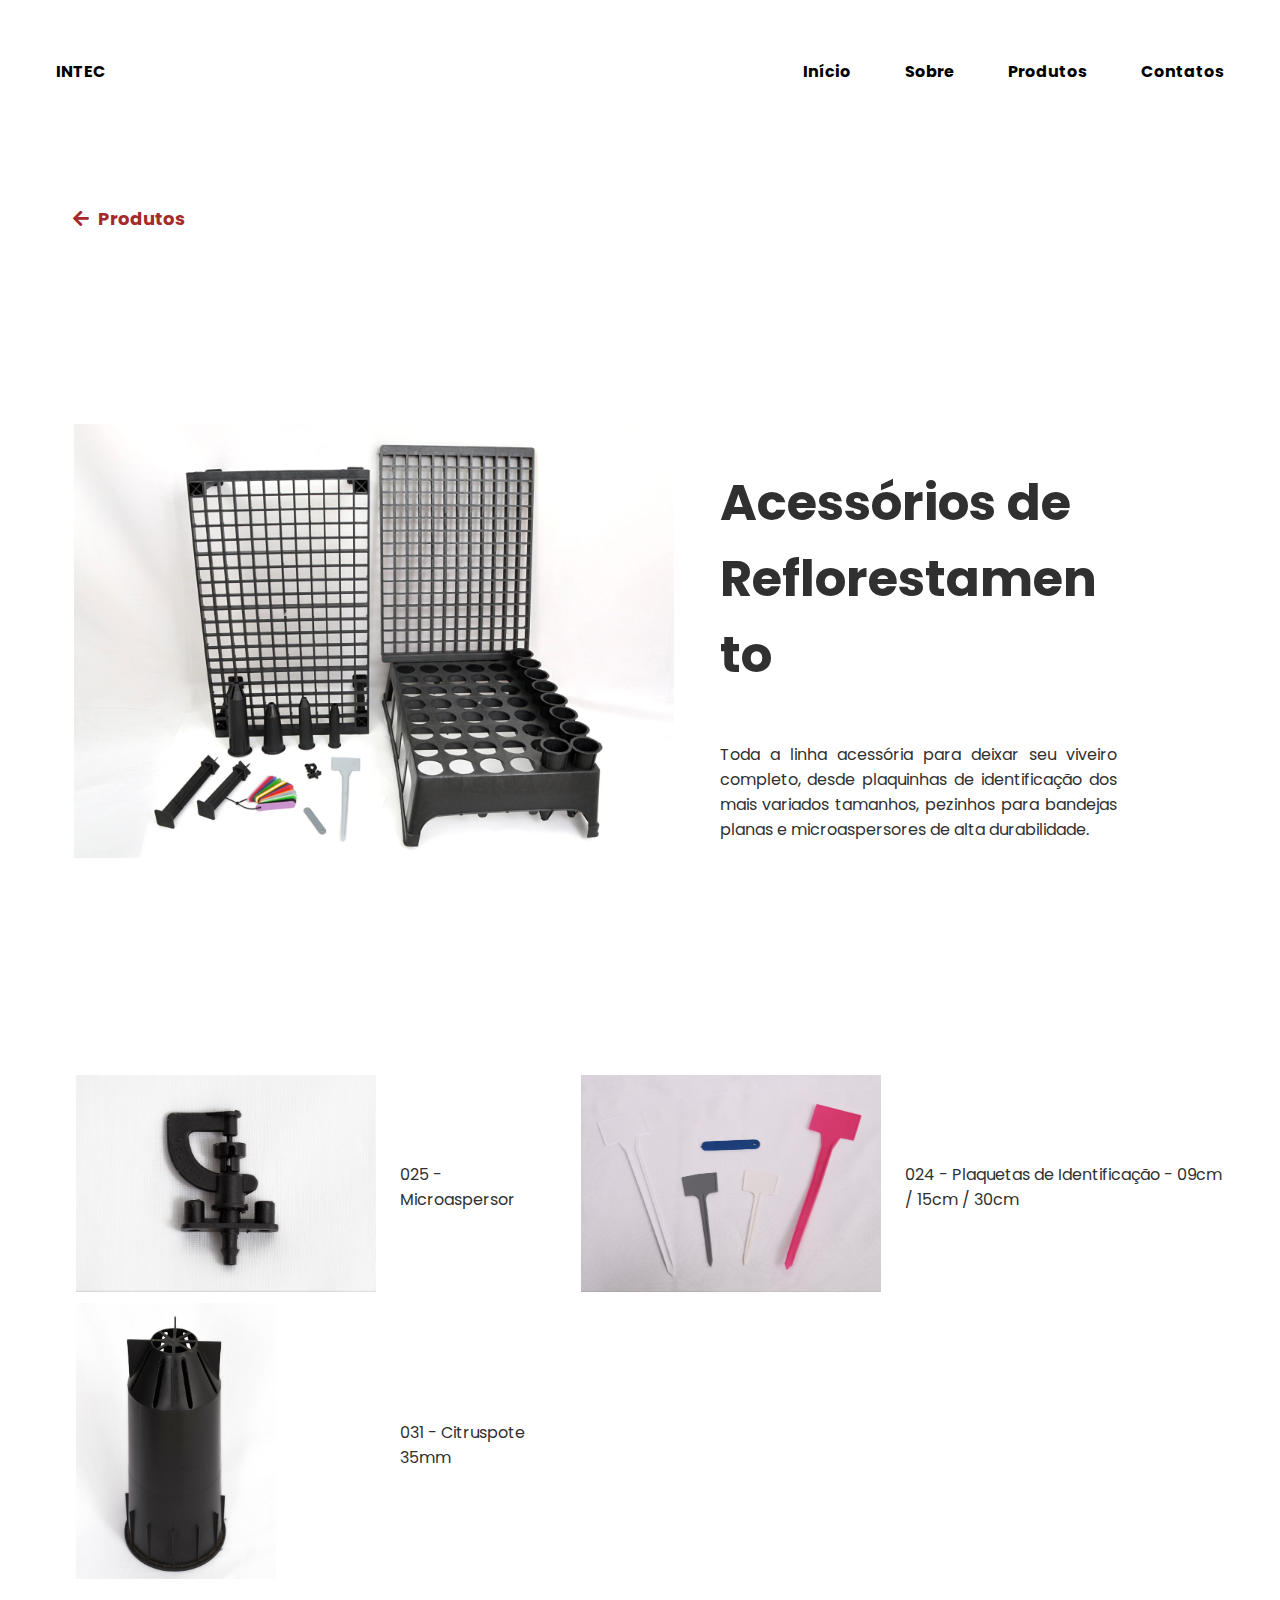
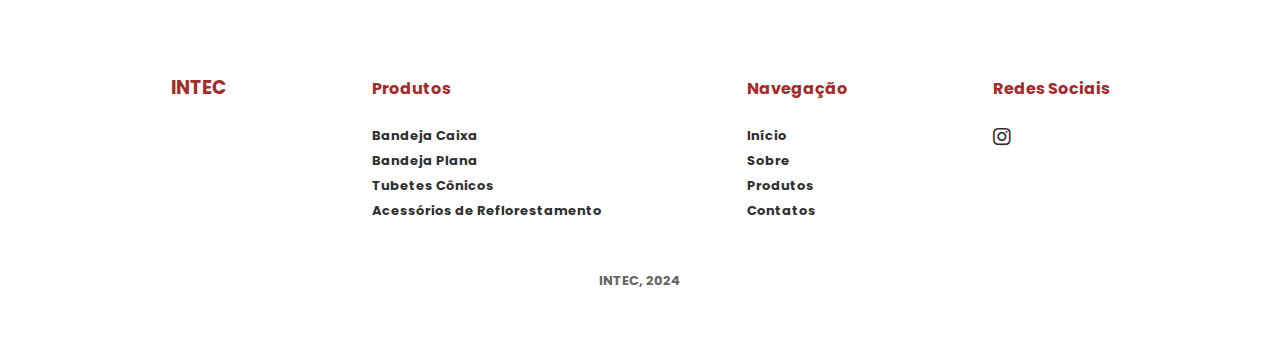
<file: p4-acessorios.html>
<!DOCTYPE html>
<html lang="en">

<head>
    <meta charset="UTF-8">
    <meta name="viewport" content="width=device-width, initial-scale=1.0">
    <title>Acessórios - Intec</title>
    <link rel="stylesheet" href="css/styles.css" />
    <link rel="stylesheet" href="https://cdnjs.cloudflare.com/ajax/libs/font-awesome/5.15.4/css/all.min.css">
</head>

<body>
    <!-- HEADER -->
    <header id="header">
        <table>
            <tr>
                <td id="logotipo">INTEC</td>
                <td id="navegacao">
                    <a href="index.html">Início</a>
                    <a href="sobre.html">Sobre</a>
                    <a href="produtos.html">Produtos</a>
                    <a href="contatos.html">Contatos</a>
                </td>
            </tr>
        </table>
    </header>

    <div id="produtos">
        <div id="botaoVoltar">
            <button class="botao-voltar" onclick="voltarPagina()">
                <i class="fas fa-arrow-left"></i> Produtos
            </button>
        
            <script>
                function voltarPagina() {
                    window.history.back();
                }
            </script>
    
    </div>

        <table id="base">
            <tr>
                <td><img src="imagens/outros/all.jpg" width="600px"></td>
                <td id="baseTexto">
                    <h1 style="font-size: 50px;">Acessórios de Reflorestamento</h1>
                    <p> Toda a linha acessória para deixar seu viveiro completo, desde plaquinhas de identificação dos mais variados tamanhos, pezinhos para bandejas planas e microaspersores de alta durabilidade.</p>
                </td>
            </tr>
        </table>

        <br>
        <div id="quadroImagem">
            <table>
                <tr>
                    <td><img src="imagens/outros/25.jpeg" width="300px"></td>
                    <td><p>025 - Microaspersor</p></td>
    
                    <td><img src="imagens/outros/30-24-29.jpeg" width="300px"></td>
                    <td><p>024 - Plaquetas de Identificação - 09cm / 15cm / 30cm</p></td>
                </tr>
                <tr>
                    <td><img src="imagens/outros/31.jpeg" width="200px"></td>
                    <td><p>031 - Citruspote 35mm</p></td>
                </tr>
            </table>
        </div>
        <br>
    <footer>
        <h3>INTEC</h3>
        <div id="produtosRodape">
            <h4 id="subtitulo">Produtos</h4>
            <ul>
                <li><a href="p1-bandejacaixa.html">Bandeja Caixa</a></li>
                <li><a href="p2-bandejaplana.html">Bandeja Plana</a></li>
                <li><a href="p3-tubete.html">Tubetes Cônicos</a></li>
                <li><a href="p4-acessorios.html">Acessórios de Reflorestamento</a></li>
            </ul>
        </div>

        <div id="navegacaoRodape">
            <h4 id="subtitulo">Navegação</h4>
            <ul>
                <li><a href="index.html">Início</a></li>
                <li><a href="sobre.html">Sobre</a></li>
                <li><a href="produtos.html">Produtos</a></li>
                <li><a href="contatos.html">Contatos</a></li>
            </ul>
        </div>

        <div id="socialRodape">
            <h4 id="subtitulo">Redes Sociais</h4>
            <ul>
                <li><a href="https://www.instagram.com/intecmoldeseplasticos_/"><i class="fab fa-instagram"></i></a></li>
            </ul>
        </div>

    </footer>
    <p id="assinatura">INTEC, 2024</p>
</body>

</html>
</file>
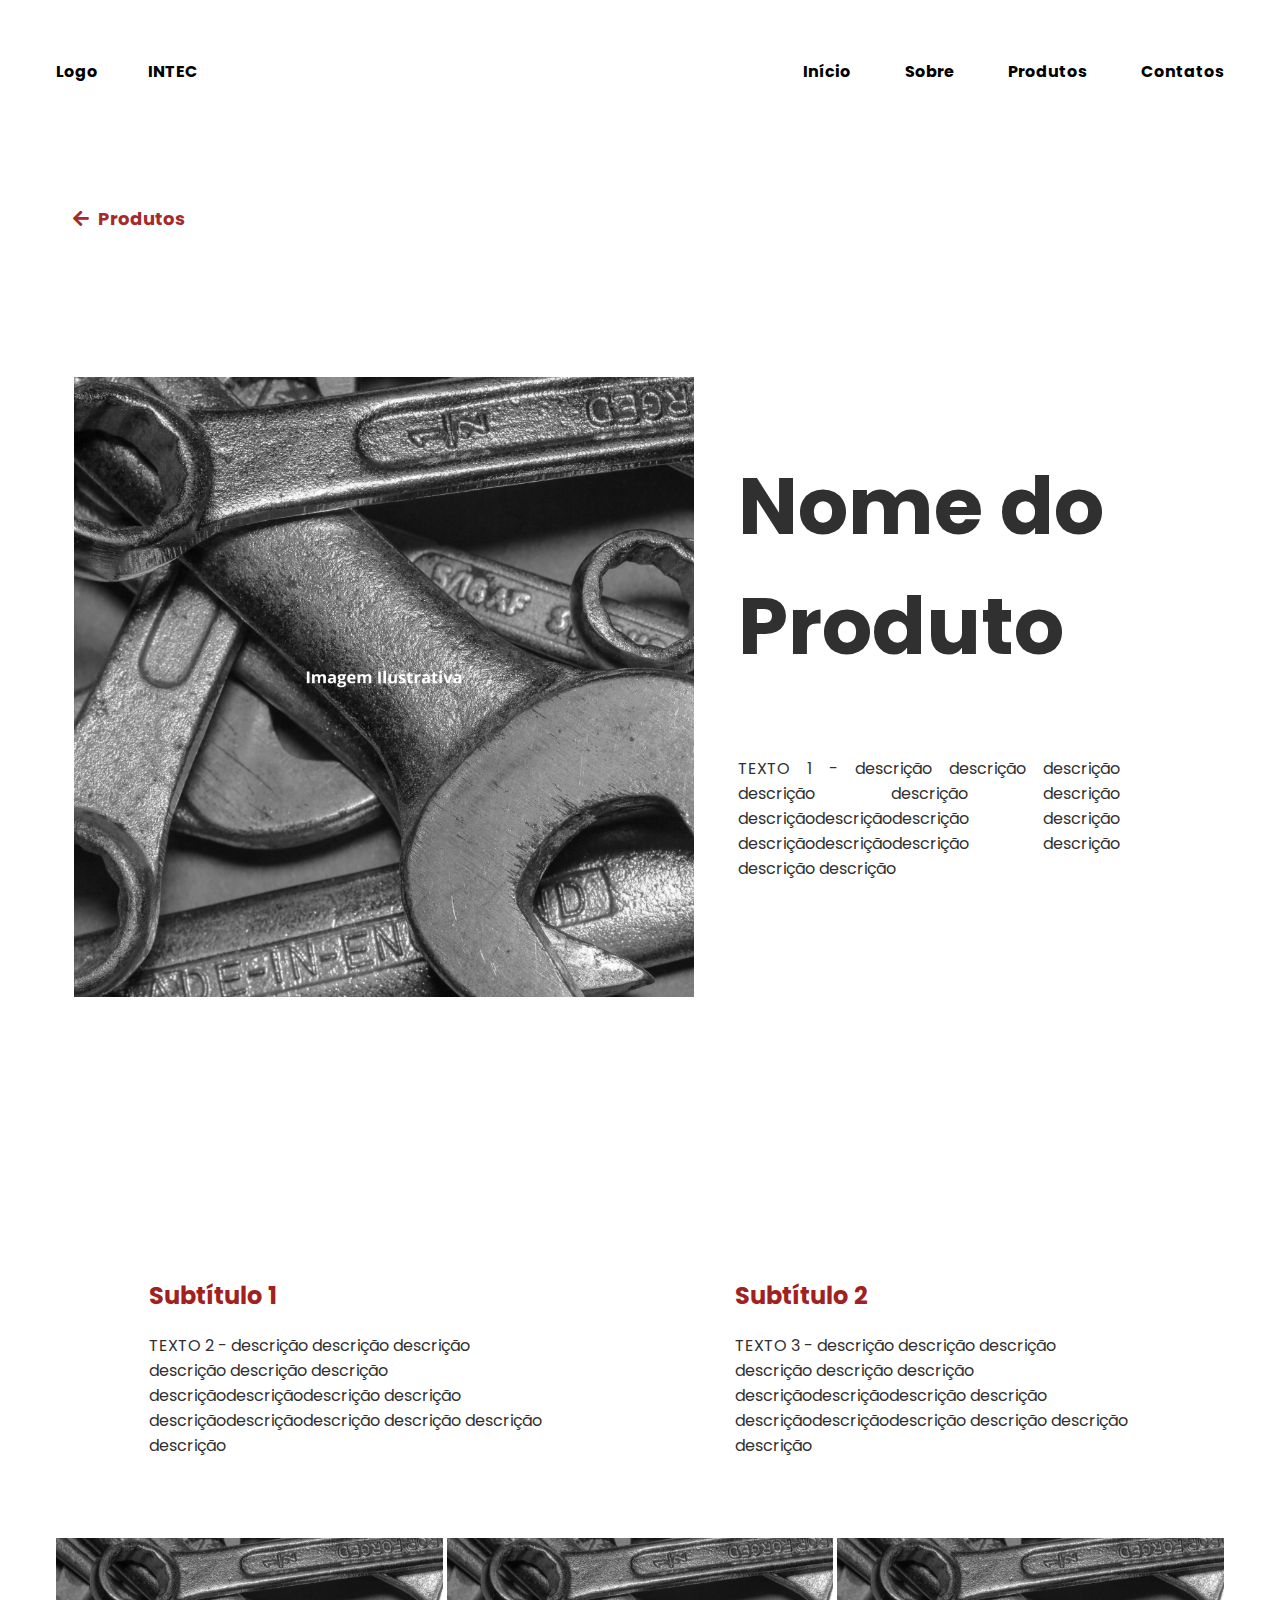
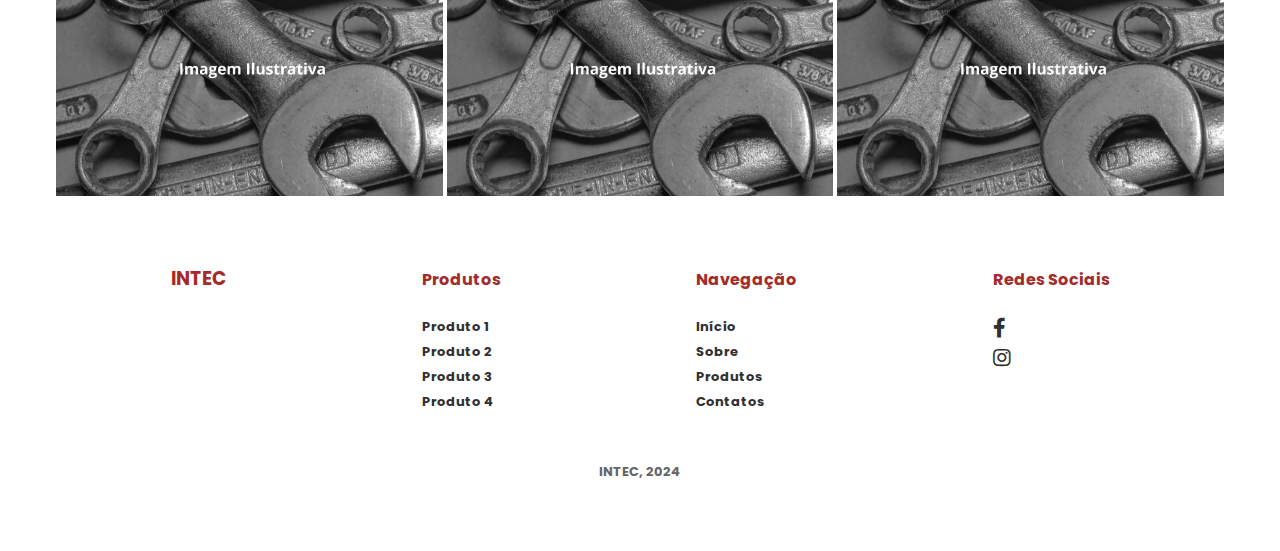
<file: produto1.html>
<!DOCTYPE html>
<html lang="en">

<head>
    <meta charset="UTF-8">
    <meta name="viewport" content="width=device-width, initial-scale=1.0">
    <title>Produto 1 - Intec</title>
    <link rel="stylesheet" href="css/styles.css" />
    <link rel="stylesheet" href="https://cdnjs.cloudflare.com/ajax/libs/font-awesome/5.15.4/css/all.min.css">
</head>

<body>
    <!-- HEADER -->
    <header id="header">
        <table>
            <tr>
                <td id="logo">Logo</td>
                <td id="logotipo">INTEC</td>
                <td id="navegacao">
                    <a href="index.html">Início</a>
                    <a href="sobre.html">Sobre</a>
                    <a href="produtos.html">Produtos</a>
                    <a href="contatos.html">Contatos</a>
                </td>
            </tr>
        </table>
    </header>

    <div id="produtos">
        <div id="botaoVoltar">
            <button class="botao-voltar" onclick="voltarPagina()">
                <i class="fas fa-arrow-left"></i> Produtos
            </button>
        
            <script>
                function voltarPagina() {
                    window.history.back();
                }
            </script>
    
    </div>

        <table id="base">
            <tr>
                <td id="baseImagem"><img src="imagens/produto1000x1000.png" width="620px"></td>
                <td id="baseTexto">
                    <h1>Nome do Produto</h1>
                    <p>
                        TEXTO 1 - descrição descrição descrição descrição descrição
                        descrição descriçãodescriçãodescrição descrição
                        descriçãodescriçãodescrição descrição descrição descrição
                    </p>
                </td>
            </tr>
        </table>

    <div id="colunaTexto">
        <table>
            <tr>
                <td><h2 style="color: rgb(161, 33, 33)">Subtítulo 1</h2>
                    <p>
                        TEXTO 2 - descrição descrição descrição descrição descrição
                        descrição descriçãodescriçãodescrição descrição
                        descriçãodescriçãodescrição descrição descrição descrição
                    </p></td>
                <td><h2 style="color: rgb(161, 33, 33)">Subtítulo 2</h2>
                    <p>
                        TEXTO 3 - descrição descrição descrição descrição descrição
                        descrição descriçãodescriçãodescrição descrição
                        descriçãodescriçãodescrição descrição descrição descrição
                    </p></td>
            </tr>
        </table>
    </div>

    <div id="fileiraImagem">
        <table>
            <tr>
                <td><img src="imagens/imagemIlustrativa600x400.png" width="400px"></td>
                <td><img src="imagens/imagemIlustrativa600x400.png" width="400px"></td>
                <td><img src="imagens/imagemIlustrativa600x400.png" width="400px"></td>
            </tr>
        </table>
    </div>

    <footer>
        <h3>INTEC</h3>
        <div id="produtosRodape">
            <h4 id="subtitulo">Produtos</h4>
            <ul>
                <li><a href="produto1.html">Produto 1</a></li>
                <li><a href="produto1.html">Produto 2</a></li>
                <li><a href="produto1.html">Produto 3</a></li>
                <li><a href="produto1.html">Produto 4</a></li>
            </ul>
        </div>

        <div id="navegacaoRodape">
            <h4 id="subtitulo">Navegação</h4>
            <ul>
                <li><a href="index.html">Início</a></li>
                <li><a href="sobre.html">Sobre</a></li>
                <li><a href="produtos.html">Produtos</a></li>
                <li><a href="contatos.html">Contatos</a></li>
            </ul>
        </div>

        <div id="socialRodape">
            <h4 id="subtitulo">Redes Sociais</h4>
            <ul>
                <li><a href="#"><i class="fab fa-facebook-f"></i></a></li>
                <li><a href="#"><i class="fab fa-instagram"></i></a></li>
            </ul>
        </div>

    </footer>
    <p id="assinatura">INTEC, 2024</p>
</body>

</html>
</file>
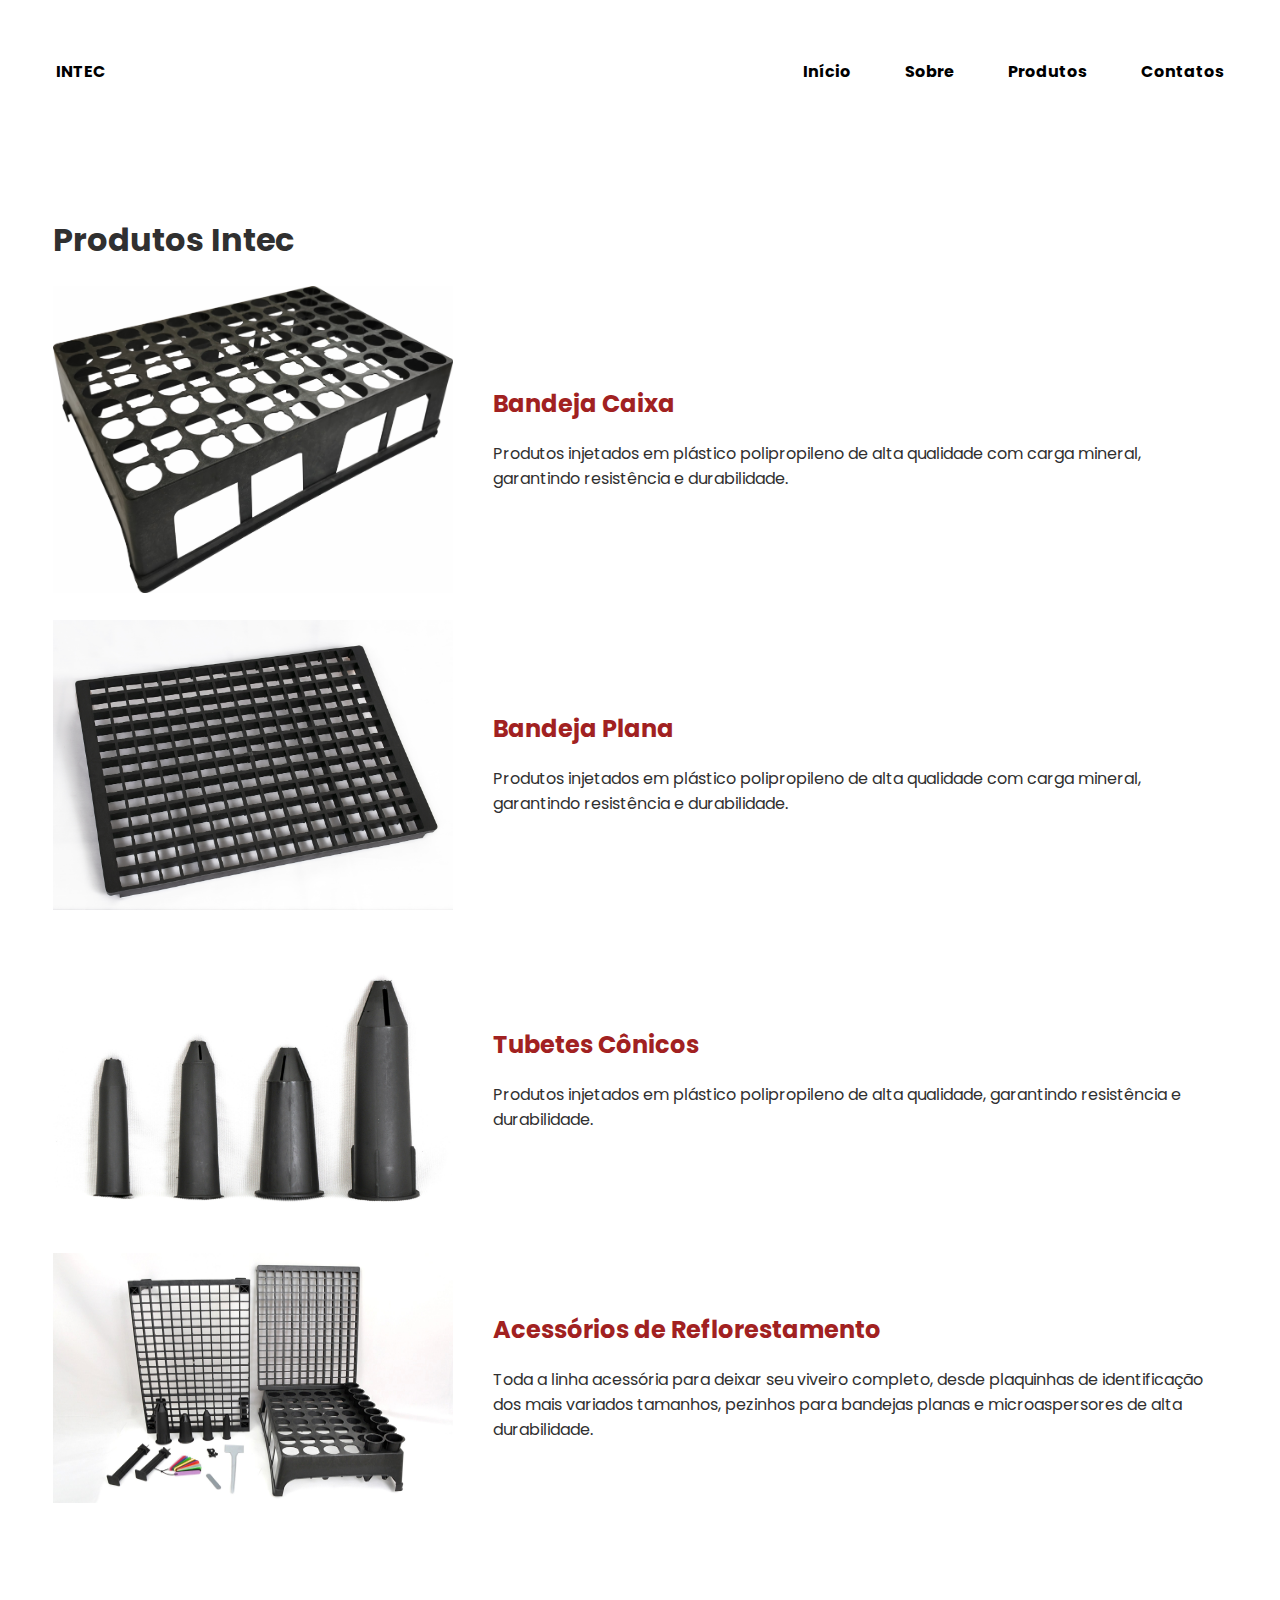
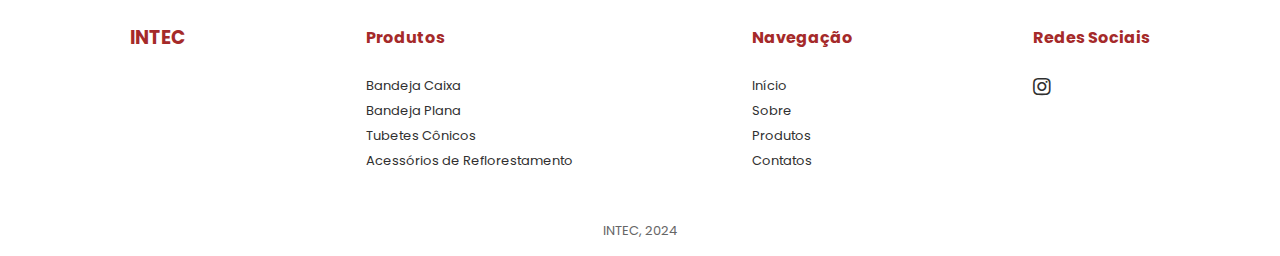
<file: produtos.html>
<!DOCTYPE html>
<html lang="en">

<head>
    <meta charset="UTF-8">
    <meta name="viewport" content="width=device-width, initial-scale=1.0">
    <title>Produtos - Intec</title>
    <link rel="stylesheet" href="css/styles.css" />
    <link rel="stylesheet" href="https://cdnjs.cloudflare.com/ajax/libs/font-awesome/5.15.4/css/all.min.css">
</head>

<body>
    <!-- HEADER -->
    <header id="header">
        <table>
            <tr>
                <td id="logotipo">INTEC</td>
                <td id="navegacao">
                    <a href="index.html">Início</a>
                    <a href="sobre.html">Sobre</a>
                    <a href="produtos.html">Produtos</a>
                    <a href="contatos.html">Contatos</a>
                </td>
            </tr>
        </table>
    </header>

    <div id="produtos">

        <h1>Produtos Intec</h1>
    
        <div id="produtoLista">
            <a href="p1-bandejacaixa.html"><img src="imagens/b-caixa/01.jpg" width="400"></a>
            <div id="descricaoProduto">
                <a style="color: rgb(161, 33, 33)" href="p1-bandejacaixa.html">Bandeja Caixa</a>
                <p>Produtos injetados em plástico polipropileno de alta qualidade com carga mineral, garantindo resistência e durabilidade.</p>
            </div>
        </div>
    
        <div id="produtoLista">
            <a href="p2-bandejaplana.html"><img src="imagens/b-plana/08.jpg" width="400"></a>
            <div id="descricaoProduto">
                <a style="color: rgb(161, 33, 33)" href="p2-bandejaplana.html">Bandeja Plana</a>
                <p>Produtos injetados em plástico polipropileno de alta qualidade com carga mineral, garantindo resistência e durabilidade.</p>
            </div>
        </div>
    
        <div id="produtoLista">
            <a href="p3-tubete.html"><img src="imagens/tubetes/21-22-23-28.JPG" width="400"></a>
            <div id="descricaoProduto">
                <a style="color: rgb(161, 33, 33)" href="p3-tubete.html">Tubetes Cônicos</a>
                <p> Produtos injetados em plástico polipropileno de alta qualidade, garantindo resistência e durabilidade.</p>
            </div>
        </div>
    
        <div id="produtoLista">
            <a href="p4-acessorios.html"><img src="imagens/outros/all.jpg" width="400" height="250"></a>
            <div id="descricaoProduto">
                <a style="color: rgb(161, 33, 33)" href="p4-acessorios.html">Acessórios de Reflorestamento</a>
                <p>Toda a linha acessória para deixar seu viveiro completo, desde plaquinhas de identificação dos mais variados tamanhos, pezinhos para bandejas planas e microaspersores de alta durabilidade.</p>
            </div>
        </div>

    </div>   

    <footer>
        <h3>INTEC</h3>
        <div id="produtosRodape">
            <h4 id="subtitulo">Produtos</h4>
            <ul>
                <li><a href="p1-bandejacaixa.html">Bandeja Caixa</a></li>
                <li><a href="p2-bandejaplana.html">Bandeja Plana</a></li>
                <li><a href="p3-tubete.html">Tubetes Cônicos</a></li>
                <li><a href="p4-acessorios.html">Acessórios de Reflorestamento</a></li>
            </ul>
        </div>

        <div id="navegacaoRodape">
            <h4 id="subtitulo">Navegação</h4>
            <ul>
                <li><a href="index.html">Início</a></li>
                <li><a href="sobre.html">Sobre</a></li>
                <li><a href="produtos.html">Produtos</a></li>
                <li><a href="contatos.html">Contatos</a></li>
            </ul>
        </div>

        <div id="socialRodape">
            <h4 id="subtitulo">Redes Sociais</h4>
            <ul>
                <li><a href="https://www.instagram.com/intecmoldeseplasticos_/"><i class="fab fa-instagram"></i></a></li>
            </ul>
        </div>

    </footer>
    <p id="assinatura">INTEC, 2024</p>    
</body>

</html>
</file>
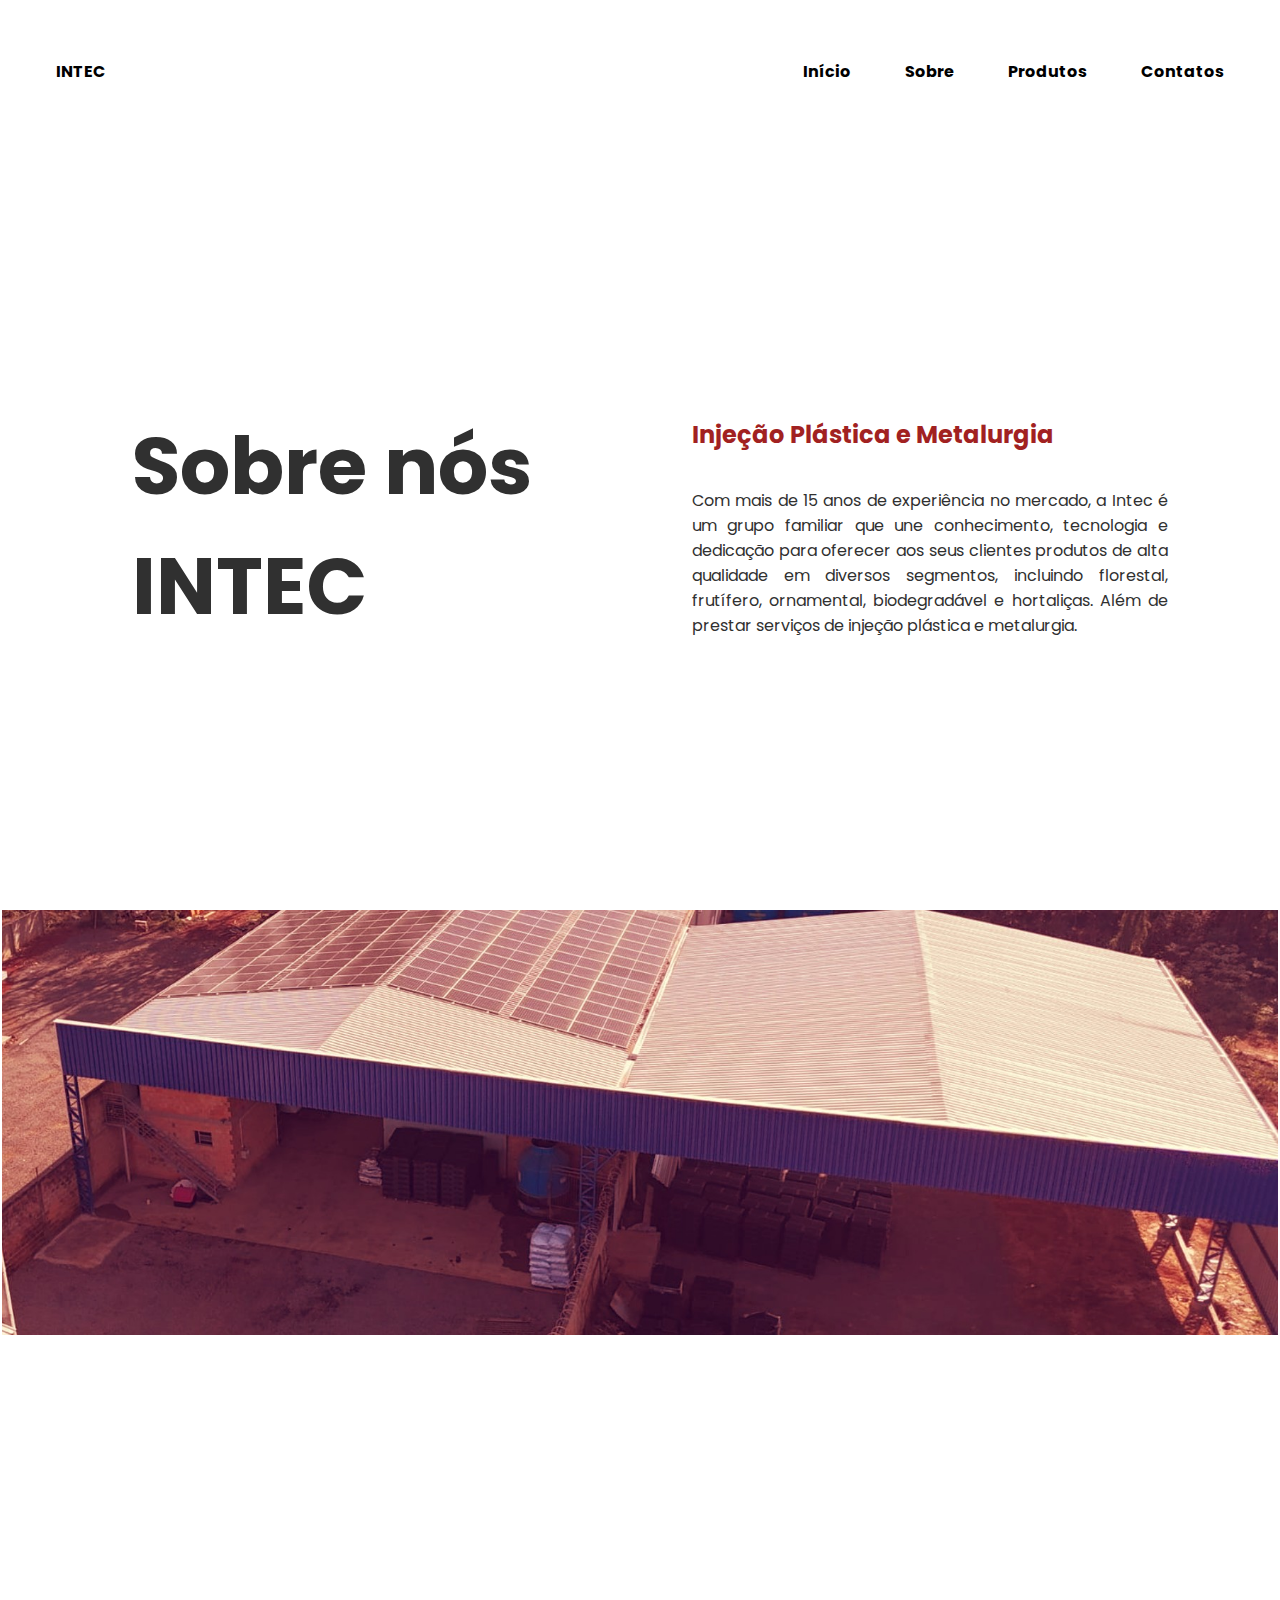
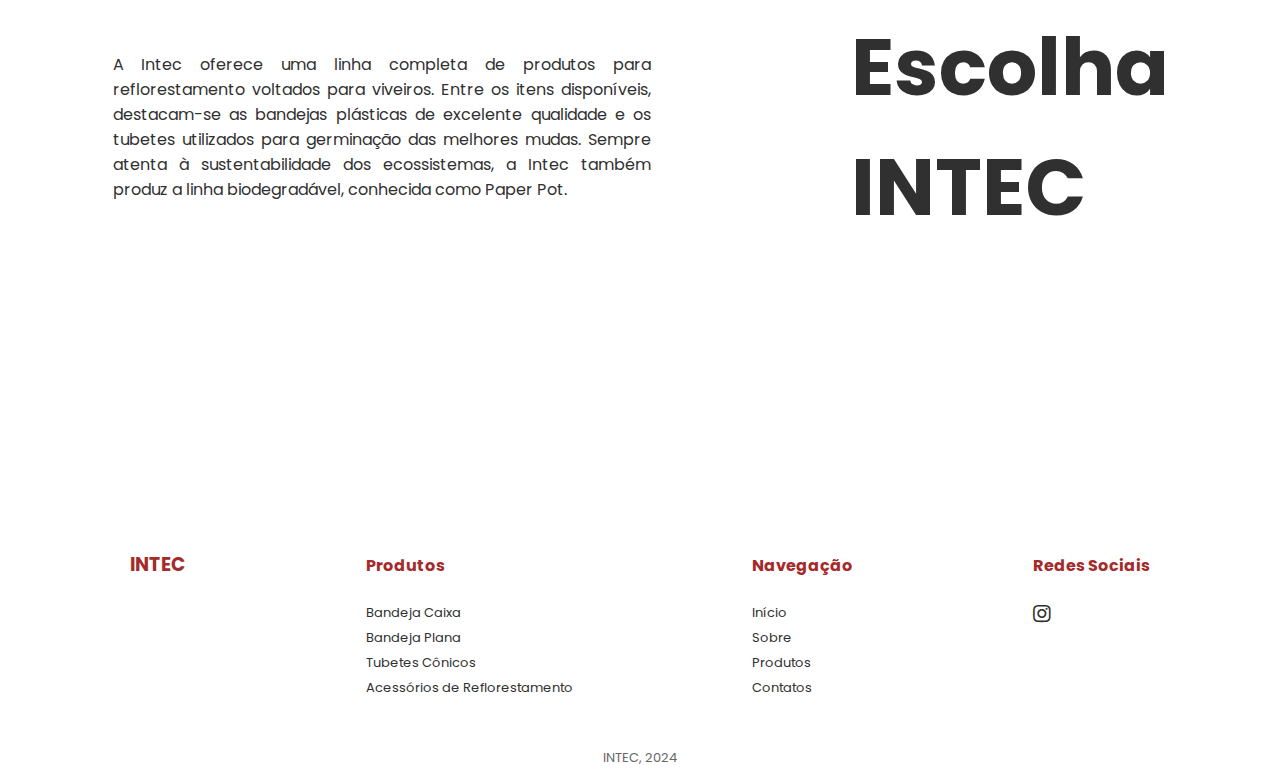
<file: sobre.html>
<!DOCTYPE html>
<html lang="en">
    <head>
        <meta charset="UTF-8">
        <meta name="viewport" content="width=device-width, initial-scale=1.0">
        <title>Sobre - Intec</title>
        <link rel="stylesheet" href="css/styles.css" />
        <link rel="stylesheet" href="https://cdnjs.cloudflare.com/ajax/libs/font-awesome/5.15.4/css/all.min.css">
    </head>
<body>
    <!-- HEADER -->
    <header id="header">
        <table>
            <tr>
                <td id="logotipo">INTEC</td>
                <td id="navegacao">
                    <a href="index.html">Início</a>
                    <a href="sobre.html">Sobre</a>
                    <a href="produtos.html">Produtos</a>
                    <a href="contatos.html">Contatos</a>
                </td>
            </tr>
        </table>
    </header>

    <!-- SOBRE -->
    <table id="base2">
        <tr>
            <td> <h1>Sobre nós INTEC</h1> </td>
            <td id="baseTexto">
                <h2 style="color: rgb(161, 33, 33)">Injeção Plástica e Metalurgia</h2>
                <p>
                    Com mais de 15 anos de experiência no mercado, a Intec é um grupo familiar que une conhecimento, tecnologia e dedicação para oferecer aos seus clientes produtos de alta qualidade em diversos segmentos, incluindo florestal, frutífero, ornamental, biodegradável e hortaliças. Além de prestar serviços de injeção plástica e metalurgia.

                </p>
            </td>
        </tr>
    </table>

    <div id="colunaTexto">
        <img src="imagens/sobre2.jpg" width=100%>
    </div>

    <table style="padding: 0% 10% 0% 4%;">
        <tr>
            <td id="baseTexto">
                <p style="text-align: justify;">
                    A Intec oferece uma linha completa de produtos para reflorestamento voltados para viveiros. Entre os itens disponíveis, destacam-se as bandejas plásticas de excelente qualidade e os tubetes utilizados para germinação das melhores mudas. Sempre atenta à sustentabilidade dos ecossistemas, a Intec também produz a linha biodegradável, conhecida como Paper Pot.

                </p>
            </td>
            <td id="base2"> <h1>Escolha INTEC</h1> </td>
        </tr>
    </table>

    <footer>
        <h3>INTEC</h3>
        <div id="produtosRodape">
            <h4 id="subtitulo">Produtos</h4>
            <ul>
                <li><a href="p1-bandejacaixa.html">Bandeja Caixa</a></li>
                <li><a href="p2-bandejaplana.html">Bandeja Plana</a></li>
                <li><a href="p3-tubete.html">Tubetes Cônicos</a></li>
                <li><a href="p4-acessorios.html">Acessórios de Reflorestamento</a></li>
            </ul>
        </div>

        <div id="navegacaoRodape">
            <h4 id="subtitulo">Navegação</h4>
            <ul>
                <li><a href="index.html">Início</a></li>
                <li><a href="sobre.html">Sobre</a></li>
                <li><a href="produtos.html">Produtos</a></li>
                <li><a href="contatos.html">Contatos</a></li>
            </ul>
        </div>

        <div id="socialRodape">
            <h4 id="subtitulo">Redes Sociais</h4>
            <ul>
                <li><a href="https://www.instagram.com/intecmoldeseplasticos_/"><i class="fab fa-instagram"></i></a></li>
            </ul>
        </div>

    </footer>
    <p id="assinatura">INTEC, 2024</p>

</body>
</html>
</file>
<file: css/styles.css>
@import url("https://fonts.googleapis.com/css?family=Poppins");
body {
  font-family: "Poppins", sans-serif;
  padding: 1px;
  margin: 1px;
  scroll-behavior: smooth;
  background-color: rgb(255, 255, 255);
}

/*HEADER*/
header {
    width: 92%;
    padding: 6vh 4vw;
    position: static;
    font-weight: bold;
    background: transparent;
    color: rgb(0, 0, 0);
  }
  
  header table {
    width: 100%;
  }
  
  #navegacao {
      text-align: right;
  }
  
  #navegacao a {
      color: inherit;
      text-decoration: none;
      border-bottom: 2px solid transparent;
      margin-left: 4vw;
      transition: 0.4s ease-in-out;
  }
  
  #navegacao a:hover {
      border-bottom: 2px solid rgb(161, 33, 33);
  }

  @media (max-width: 768px) {
    header table {
      display: flex;
      flex-direction: column;
      align-items: center;
    }
  
    #navegacao {
      text-align: center;
      margin-top: 10px;
    }
  
    #navegacao a {
      margin: 0 10px;
    }
  }


/*FOOTER*/
footer {
  background-color: #ffffff;
  color: #a52a2a;
  padding: 20px 0;

  max-width: 80%;
  margin: 0 auto;
  display: flex;
  justify-content: space-between;
  align-items: flex-start;
  flex-wrap: wrap;
}

#produtosRodape ul, #socialRodape ul, #navegacaoRodape ul {
  padding: 0;
  list-style-type: none
}

#produtosRodape a, #socialRodape a, #navegacaoRodape a{
  color: #303030;
  text-decoration: none;
  font-size: small;
}

#socialRodape a {
  font-size: 20px;
}

#assinatura{
  font-size: 13px;
  text-align: center;
  color: #666666;
}

/*BASES*/
#base {
  width: 100%;
  border: 2vh solid rgb(255, 255, 255);
  color: #303030;
  text-align: left;
}

#base tr td {
  width: 50%;
  text-align: justify;
}

#base2 h1{
  color: #303030;
  font-size: 80px;
  padding-left: 20%;
  text-align: left;
}

#base2 tr td {
  width: 50%;
  text-align: justify;
}

#baseTexto {
  width: 75% !important;
  height: 85vh;
  display: flex;
  flex-direction: column;
  justify-content: center;
  text-align: left;
  padding: 0px 8% ;
  background-color: rgb(255, 255, 255);
  color: #303030;
  font-weight: normal;
}

#baseTexto h1 {
  font-size: 80px;
  word-wrap: break-word;
  text-align: left;
}

#baseTexto table tr td {
  width: 20% !important;
  text-align: left;
  
}

#baseImagem {
  width: 100%;
  height: 95vh;
  background-repeat: no-repeat;
}

/*PRODUTOS - HOME*/
#produtos {
  width: 92%;
  padding: 6vh 4vw;
  font-weight: bold;
  background-color: #fff;
  color: #303030;
}

#produtos-home {
  width: 1250px;
  columns:4;
  column-gap: 3%;
  z-index:1;
  transition:0.4s ease-in-out;
  
}

#produtos-home a {
  width:100%;
  height:auto;
  text-decoration: none;
  margin:4.5% 0px;
  transition:0.4s ease-in-out;
  background-color: #fff;
  color: #303030;
}

#produtos-home img {
  width: 100%;
  height: auto;
  margin: 4.5% 0;
  transition: 0.4s ease-in-out;
}

#produtos-home img:hover {
  transform: scale(1.1);
  cursor: pointer;
}

@media (max-width: 768px) {
  #produtos-home a {
    width: 100%;
  }

  #baseTexto h1 {
    font-size: 40px;
  }

  #baseImagem {
    height: 30vh;
  }
}

/*CONTATO - HOME*/
#contato {
  width: 92%;
  padding: 15vh 4vw 17vh;
  background-color: rgb(255, 255, 255);
  color: #303030;
}

#contato table {
  width: 100%;
}

#contato table tr td {
  width: 35vw;
}

#inner_div table {
  width: 90vw;
}

#inner_div table #subtitulo {
  font-weight:bold;
  color: brown;
}

#inner_table tr td {
  padding: 1px 4% !important;
}

@media (max-width: 768px) {
  #contato table tr td {
    width: 100%;
  }
}


/*PAGINA SOBRE*/
#colunaTexto td{
  flex-direction: column;
  justify-content: center;
  text-align: left;    
  padding: 10% 8% 5% 8%;
  font-weight: normal;
}

/*PÁGINA PRODUTOS*/
#produtoLista {
  margin-bottom: 20px;
  display: flex;
  align-items: center;
}

#produtoLista img {
  margin-right: 20px; 
  transition: 0.4s ease-in-out;
}

#produtoLista img:hover {
  transform: scale(1.1);
  cursor: pointer;
}

#descricaoProduto a{
  margin: 0 20px 10px;
  text-decoration: none;
  font-size:x-large;
}

#descricaoProduto p{
  margin: 20px 20px 10px;
  text-decoration: none;
  font-weight: normal;
}

/*PÁGINA CONTATOS*/
#btnWpp{
  display: block;
  width: 100%;
  padding: 10px;
  background-color: brown;
  color: #fff;
  border: none;
  border-radius: 5px;
  cursor: pointer;
  font-size: medium;
  font-family: "Poppins", sans-serif;
}

/*PÁGINA DO PRODUTO*/
.botao-voltar {
  background-color: #fff;
  color: brown;
  padding: 10px 20px;
  border: none;
  border-radius: 5px;
  cursor: pointer;
  font-size: large;
  font-weight: bold;
  font-family: "Poppins", sans-serif;
  transition: 0.3s ease-in-out;
}

.botao-voltar:hover {
  background-color: rgb(255, 255, 255);
  color: #303030;
}

.botao-voltar i {
  margin-right: 5px;
}

#fileiraImagem {
  margin-bottom: 20px;
  display: flex;
  align-items: center;
}

#fileiraImagem img{
  width: 100%;
  margin-right: 20px; 
  transition: 0.4s ease-in-out;
}

#quadroImagem {
  width: 100%;
  margin-bottom: 20px;
  display: flex;
  font-weight: normal;
  align-items:center;
  justify-content: center;
}

#quadroImagem img{
  margin-right: 20px;
  margin-left: 20px;
}
</file>
